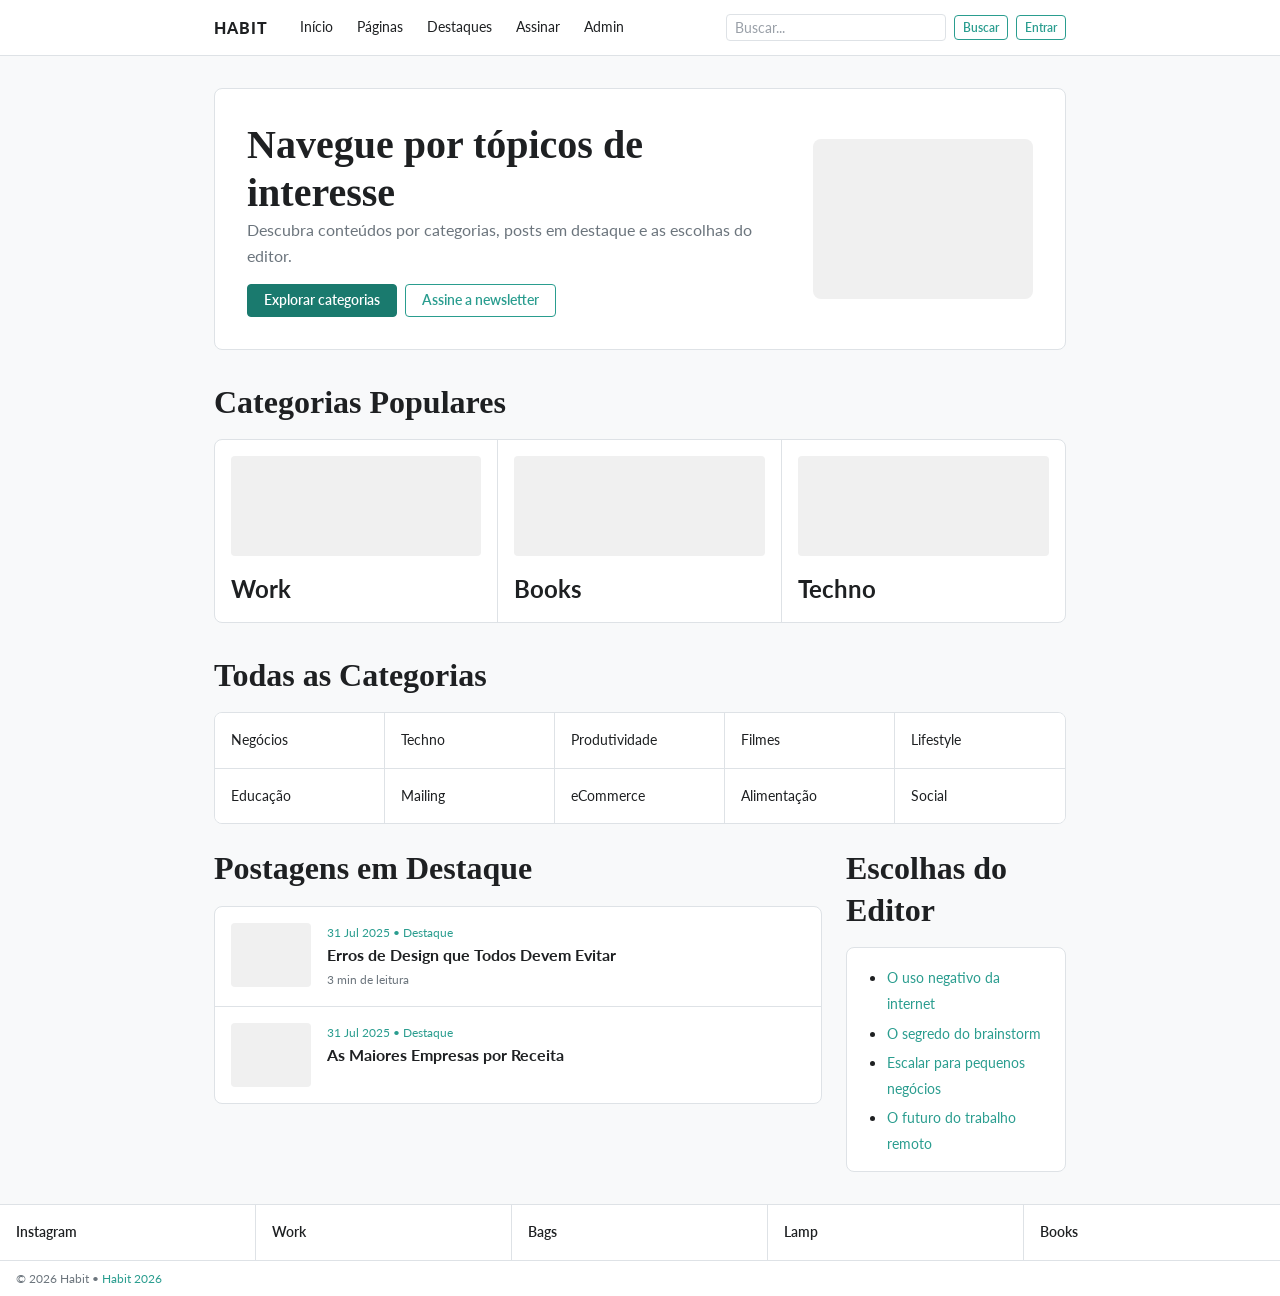
<file: index.html>
<!DOCTYPE html>
<html lang="pt-BR">
<head>
  <meta charset="UTF-8" />
  <meta name="viewport" content="width=device-width, initial-scale=1.0" />
  <title>HABIT – Início</title>
  <link rel="stylesheet" href="css/styles.css" />
  <!-- Google Fonts: Lato (sans) + source legível -->
  <link rel="preconnect" href="https://fonts.googleapis.com" />
  <link rel="preconnect" href="https://fonts.gstatic.com" crossorigin />
  <link href="https://fonts.googleapis.com/css2?family=Lato:wght@400;700;900&display=swap" rel="stylesheet" />
</head>
<body>

  <!-- ===================== HEADER ===================== -->
  <header class="site-header" role="banner">
    <div class="wrapper">
      <a href="index.html" class="site-logo" aria-label="HABIT – Página inicial">HABIT</a>
      <nav class="site-nav" aria-label="Navegação principal">
        <a href="index.html" aria-current="page">Início</a>
        <a href="destaques.html">Páginas</a>
        <a href="destaques.html">Destaques</a>
        <a href="assinar.html">Assinar</a>
        <a href="admin-categorias.html" class="nav-admin">Admin</a>
      </nav>
      <div class="header-search">
        <label for="busca-header" class="sr-only">Buscar</label>
        <input
          type="search"
          id="busca-header"
          name="q"
          placeholder="Buscar..."
          aria-label="Campo de busca"
        />
        <a href="busca.html" class="btn btn-outline btn-sm">Buscar</a>
        <a href="entrar.html" class="btn btn-outline btn-sm">Entrar</a>
      </div>
    </div>
  </header>

  <!-- ===================== CONTEÚDO PRINCIPAL ===================== -->
  <main id="conteudo-principal">
    <div class="wrapper">

      <!-- Hero Section -->
      <section class="content-card" aria-labelledby="hero-titulo">
        <div style="display:grid; grid-template-columns:1fr 220px; gap:var(--space-xl); align-items:center;">
          <div>
            <h1 id="hero-titulo">Navegue por tópicos de interesse</h1>
            <p class="text-muted mb-md">
              Descubra conteúdos por categorias, posts em destaque e as escolhas do editor.
            </p>
            <div class="flex gap-sm">
              <a href="listagem.html" class="btn btn-primary">Explorar categorias</a>
              <a href="assinar.html" class="btn btn-outline">Assine a newsletter</a>
            </div>
          </div>
          <!-- Placeholder da imagem hero -->
          <div
            style="background:var(--color-card-bg);border-radius:var(--radius-md);height:160px;"
            role="img"
            aria-label="Imagem ilustrativa do site HABIT"
          ></div>
        </div>
      </section>

      <!-- Categorias Populares -->
      <section aria-labelledby="categorias-populares">
        <h2 id="categorias-populares" class="mb-md">Categorias Populares</h2>
        <div class="content-card" style="padding:0;overflow:hidden;">
          <div style="display:grid;grid-template-columns:repeat(3,1fr);">

            <article style="padding:var(--space-md);border-right:1px solid var(--color-border);">
              <div
                style="background:var(--color-card-bg);border-radius:var(--radius-sm);height:100px;margin-bottom:var(--space-md);"
                role="img"
                aria-label="Imagem da categoria Work"
              ></div>
              <h3>
                <a href="listagem.html" style="color:var(--color-text);text-decoration:none;">Work</a>
              </h3>
            </article>

            <article style="padding:var(--space-md);border-right:1px solid var(--color-border);">
              <div
                style="background:var(--color-card-bg);border-radius:var(--radius-sm);height:100px;margin-bottom:var(--space-md);"
                role="img"
                aria-label="Imagem da categoria Books"
              ></div>
              <h3>
                <a href="listagem.html" style="color:var(--color-text);text-decoration:none;">Books</a>
              </h3>
            </article>

            <article style="padding:var(--space-md);">
              <div
                style="background:var(--color-card-bg);border-radius:var(--radius-sm);height:100px;margin-bottom:var(--space-md);"
                role="img"
                aria-label="Imagem da categoria Techno"
              ></div>
              <h3>
                <a href="listagem.html" style="color:var(--color-text);text-decoration:none;">Techno</a>
              </h3>
            </article>

          </div>
        </div>
      </section>

      <!-- Todas as Categorias -->
      <section aria-labelledby="todas-categorias" class="mb-lg">
        <h2 id="todas-categorias" class="mb-md">Todas as Categorias</h2>
        <nav aria-label="Lista de todas as categorias">
          <div style="display:grid;grid-template-columns:repeat(5,1fr);border:1px solid var(--color-border);border-radius:var(--radius-md);overflow:hidden;background:var(--color-bg-white);">
            <a href="listagem.html" class="tag" style="border:none;border-right:1px solid var(--color-border);border-bottom:1px solid var(--color-border);padding:var(--space-md);border-radius:0;font-size:var(--text-sm);color:var(--color-text);">Negócios</a>
            <a href="listagem.html" class="tag" style="border:none;border-right:1px solid var(--color-border);border-bottom:1px solid var(--color-border);padding:var(--space-md);border-radius:0;font-size:var(--text-sm);color:var(--color-text);">Techno</a>
            <a href="listagem.html" class="tag" style="border:none;border-right:1px solid var(--color-border);border-bottom:1px solid var(--color-border);padding:var(--space-md);border-radius:0;font-size:var(--text-sm);color:var(--color-text);">Produtividade</a>
            <a href="listagem.html" class="tag" style="border:none;border-right:1px solid var(--color-border);border-bottom:1px solid var(--color-border);padding:var(--space-md);border-radius:0;font-size:var(--text-sm);color:var(--color-text);">Filmes</a>
            <a href="listagem.html" class="tag" style="border:none;border-bottom:1px solid var(--color-border);padding:var(--space-md);border-radius:0;font-size:var(--text-sm);color:var(--color-text);">Lifestyle</a>
            <a href="listagem.html" class="tag" style="border:none;border-right:1px solid var(--color-border);padding:var(--space-md);border-radius:0;font-size:var(--text-sm);color:var(--color-text);">Educação</a>
            <a href="listagem.html" class="tag" style="border:none;border-right:1px solid var(--color-border);padding:var(--space-md);border-radius:0;font-size:var(--text-sm);color:var(--color-text);">Mailing</a>
            <a href="listagem.html" class="tag" style="border:none;border-right:1px solid var(--color-border);padding:var(--space-md);border-radius:0;font-size:var(--text-sm);color:var(--color-text);">eCommerce</a>
            <a href="listagem.html" class="tag" style="border:none;border-right:1px solid var(--color-border);padding:var(--space-md);border-radius:0;font-size:var(--text-sm);color:var(--color-text);">Alimentação</a>
            <a href="listagem.html" class="tag" style="border:none;padding:var(--space-md);border-radius:0;font-size:var(--text-sm);color:var(--color-text);">Social</a>
          </div>
        </nav>
      </section>

      <!-- Postagens em Destaque + Escolhas do Editor -->
      <section aria-labelledby="postagens-destaque">
        <div style="display:grid;grid-template-columns:1fr 220px;gap:var(--space-lg);align-items:start;">

          <!-- Postagens -->
          <div>
            <h2 id="postagens-destaque" class="mb-md">Postagens em Destaque</h2>
            <div style="background:var(--color-bg-white);border:1px solid var(--color-border);border-radius:var(--radius-md);overflow:hidden;">

              <article style="display:flex;gap:var(--space-md);padding:var(--space-md);border-bottom:1px solid var(--color-border);">
                <div
                  style="background:var(--color-card-bg);width:80px;height:64px;border-radius:var(--radius-sm);flex-shrink:0;"
                  role="img"
                  aria-label="Imagem do post: Erros de Design que Todos Devem Evitar"
                ></div>
                <div>
                  <p class="text-xs" style="color:var(--color-secondary);margin-bottom:2px;">31 Jul 2025 • Destaque</p>
                  <h3 style="font-size:var(--text-base);margin-bottom:var(--space-xs);">
                    <a href="#" style="color:var(--color-text);text-decoration:none;">
                      Erros de Design que Todos Devem Evitar
                    </a>
                  </h3>
                  <p class="text-xs text-muted">3 min de leitura</p>
                </div>
              </article>

              <article style="display:flex;gap:var(--space-md);padding:var(--space-md);">
                <div
                  style="background:var(--color-card-bg);width:80px;height:64px;border-radius:var(--radius-sm);flex-shrink:0;"
                  role="img"
                  aria-label="Imagem do post: As Maiores Empresas por Receita"
                ></div>
                <div>
                  <p class="text-xs" style="color:var(--color-secondary);margin-bottom:2px;">31 Jul 2025 • Destaque</p>
                  <h3 style="font-size:var(--text-base);margin-bottom:var(--space-xs);">
                    <a href="#" style="color:var(--color-text);text-decoration:none;">
                      As Maiores Empresas por Receita
                    </a>
                  </h3>
                </div>
              </article>

            </div>
          </div>

          <!-- Escolhas do Editor -->
          <aside aria-labelledby="escolhas-editor">
            <h2 id="escolhas-editor" class="mb-md">Escolhas do Editor</h2>
            <div style="background:var(--color-bg-white);border:1px solid var(--color-border);border-radius:var(--radius-md);padding:var(--space-md);">
              <ul style="list-style:disc;padding-left:var(--space-lg);display:flex;flex-direction:column;gap:var(--space-xs);">
                <li><a href="#" class="text-sm">O uso negativo da internet</a></li>
                <li><a href="#" class="text-sm">O segredo do brainstorm</a></li>
                <li><a href="#" class="text-sm">Escalar para pequenos negócios</a></li>
                <li><a href="#" class="text-sm">O futuro do trabalho remoto</a></li>
              </ul>
            </div>
          </aside>

        </div>
      </section>

    </div><!-- /wrapper -->
  </main>

  <!-- ===================== FOOTER ===================== -->
  <footer class="site-footer" role="contentinfo">
    <nav class="footer-links" aria-label="Links do rodapé">
      <a href="#">Instagram</a>
      <a href="#">Work</a>
      <a href="#">Bags</a>
      <a href="#">Lamp</a>
      <a href="#">Books</a>
    </nav>
    <p class="footer-copy">© 2026 Habit • <a href="#">Habit 2026</a></p>
  </footer>

</body>
</html>
</file>
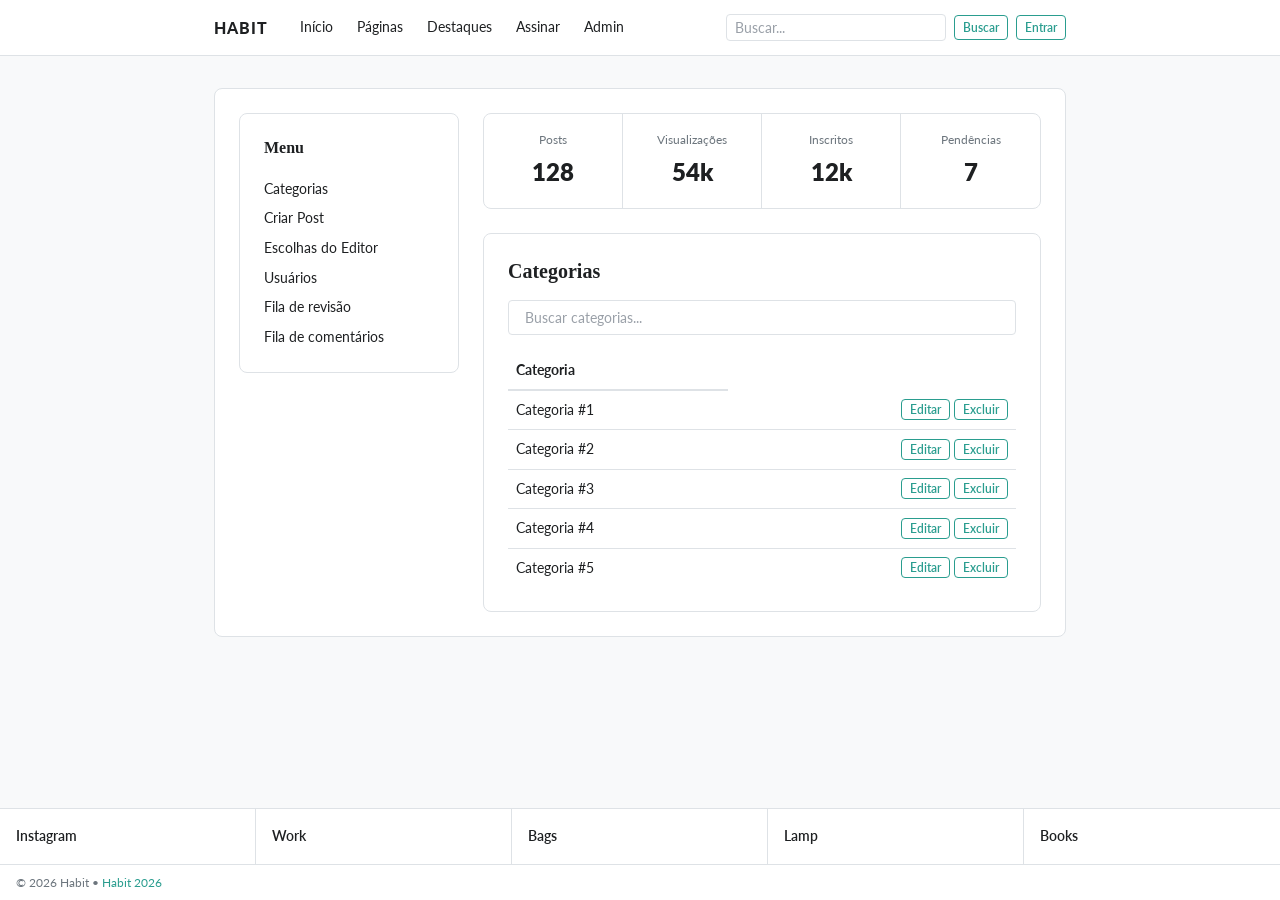
<file: admin-categorias.html>
<!DOCTYPE html>
<html lang="pt-BR">
<head>
  <meta charset="UTF-8" />
  <meta name="viewport" content="width=device-width, initial-scale=1.0" />
  <title>HABIT – Admin: Categorias</title>
  <link rel="stylesheet" href="css/styles.css" />
  <link rel="preconnect" href="https://fonts.googleapis.com" />
  <link rel="preconnect" href="https://fonts.gstatic.com" crossorigin />
  <link href="https://fonts.googleapis.com/css2?family=Lato:wght@400;700;900&display=swap" rel="stylesheet" />
</head>
<body>

  <!-- ===================== HEADER ===================== -->
  <header class="site-header" role="banner">
    <div class="wrapper">
      <a href="index.html" class="site-logo" aria-label="HABIT – Página inicial">HABIT</a>
      <nav class="site-nav" aria-label="Navegação principal">
        <a href="index.html">Início</a>
        <a href="destaques.html">Páginas</a>
        <a href="destaques.html">Destaques</a>
        <a href="assinar.html">Assinar</a>
        <a href="admin-categorias.html" class="nav-admin" aria-current="page">Admin</a>
      </nav>
      <div class="header-search">
        <label for="busca-header" class="sr-only">Buscar</label>
        <input
          type="search"
          id="busca-header"
          name="q"
          placeholder="Buscar..."
          aria-label="Campo de busca"
        />
        <a href="busca.html" class="btn btn-outline btn-sm">Buscar</a>
        <a href="entrar.html" class="btn btn-outline btn-sm">Entrar</a>
      </div>
    </div>
  </header>

  <!-- ===================== CONTEÚDO ADMIN ===================== -->
  <main id="conteudo-principal">
    <div class="wrapper">
      <div class="content-card" style="padding:0;overflow:hidden;">
        <div class="admin-layout" style="padding:var(--space-lg);">

          <!-- Sidebar -->
          <aside class="admin-sidebar" aria-label="Menu do painel administrativo">
            <h2>Menu</h2>
            <ul>
              <li><a href="admin-categorias.html" aria-current="page">Categorias</a></li>
              <li><a href="admin-criar-post.html">Criar Post</a></li>
              <li><a href="admin-escolhas-editor.html">Escolhas do Editor</a></li>
              <li><a href="admin-usuarios.html">Usuários</a></li>
              <li><a href="admin-fila-revisao.html">Fila de revisão</a></li>
              <li><a href="admin-fila-comentarios.html">Fila de comentários</a></li>
            </ul>
          </aside>

          <!-- Conteúdo -->
          <div class="admin-content">

            <!-- Stats bar -->
            <section class="stats-bar" aria-label="Estatísticas do site">
              <div class="stat-item">
                <p class="stat-item__label">Posts</p>
                <p class="stat-item__value">128</p>
              </div>
              <div class="stat-item">
                <p class="stat-item__label">Visualizações</p>
                <p class="stat-item__value">54k</p>
              </div>
              <div class="stat-item">
                <p class="stat-item__label">Inscritos</p>
                <p class="stat-item__value">12k</p>
              </div>
              <div class="stat-item">
                <p class="stat-item__label">Pendências</p>
                <p class="stat-item__value">7</p>
              </div>
            </section>

            <!-- Painel de categorias -->
            <section class="admin-panel" aria-labelledby="painel-categorias">
              <h2 id="painel-categorias">Categorias</h2>

              <div class="admin-search">
                <label for="busca-categoria" class="sr-only">Buscar categorias</label>
                <input
                  type="search"
                  id="busca-categoria"
                  name="busca-categoria"
                  placeholder="Buscar categorias..."
                  aria-label="Buscar categorias"
                />
              </div>

              <table class="admin-table" aria-label="Lista de categorias">
                <thead>
                  <tr>
                    <th scope="col">Categoria</th>
                  </tr>
                </thead>
                <tbody>
                  <tr>
                    <td>Categoria #1</td>
                    <td>
                      <div class="action-group">
                        <button type="button" class="btn btn-outline btn-sm">Editar</button>
                        <button type="button" class="btn btn-outline btn-sm">Excluir</button>
                      </div>
                    </td>
                  </tr>
                  <tr>
                    <td>Categoria #2</td>
                    <td>
                      <div class="action-group">
                        <button type="button" class="btn btn-outline btn-sm">Editar</button>
                        <button type="button" class="btn btn-outline btn-sm">Excluir</button>
                      </div>
                    </td>
                  </tr>
                  <tr>
                    <td>Categoria #3</td>
                    <td>
                      <div class="action-group">
                        <button type="button" class="btn btn-outline btn-sm">Editar</button>
                        <button type="button" class="btn btn-outline btn-sm">Excluir</button>
                      </div>
                    </td>
                  </tr>
                  <tr>
                    <td>Categoria #4</td>
                    <td>
                      <div class="action-group">
                        <button type="button" class="btn btn-outline btn-sm">Editar</button>
                        <button type="button" class="btn btn-outline btn-sm">Excluir</button>
                      </div>
                    </td>
                  </tr>
                  <tr>
                    <td>Categoria #5</td>
                    <td>
                      <div class="action-group">
                        <button type="button" class="btn btn-outline btn-sm">Editar</button>
                        <button type="button" class="btn btn-outline btn-sm">Excluir</button>
                      </div>
                    </td>
                  </tr>
                </tbody>
              </table>

            </section>
          </div><!-- /admin-content -->

        </div><!-- /admin-layout -->
      </div><!-- /content-card -->
    </div><!-- /wrapper -->
  </main>

  <!-- ===================== FOOTER ===================== -->
  <footer class="site-footer" role="contentinfo">
    <nav class="footer-links" aria-label="Links do rodapé">
      <a href="#">Instagram</a>
      <a href="#">Work</a>
      <a href="#">Bags</a>
      <a href="#">Lamp</a>
      <a href="#">Books</a>
    </nav>
    <p class="footer-copy">© 2026 Habit • <a href="#">Habit 2026</a></p>
  </footer>

</body>
</html>
</file>
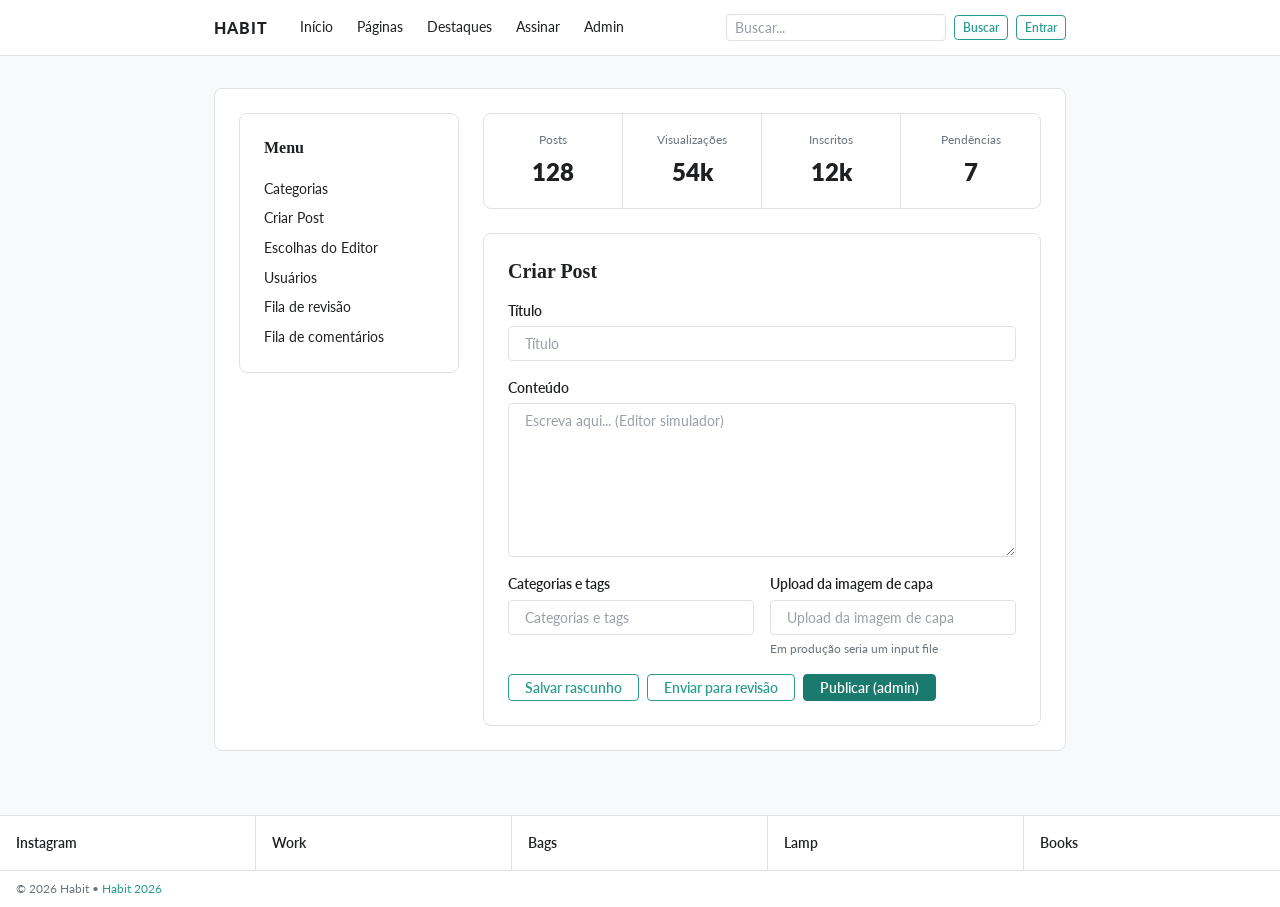
<file: admin-criar-post.html>
<!DOCTYPE html>
<html lang="pt-BR">
<head>
  <meta charset="UTF-8" />
  <meta name="viewport" content="width=device-width, initial-scale=1.0" />
  <title>HABIT – Admin: Criar Post</title>
  <link rel="stylesheet" href="css/styles.css" />
  <link rel="preconnect" href="https://fonts.googleapis.com" />
  <link rel="preconnect" href="https://fonts.gstatic.com" crossorigin />
  <link href="https://fonts.googleapis.com/css2?family=Lato:wght@400;700;900&display=swap" rel="stylesheet" />
</head>
<body>

  <!-- ===================== HEADER ===================== -->
  <header class="site-header" role="banner">
    <div class="wrapper">
      <a href="index.html" class="site-logo" aria-label="HABIT – Página inicial">HABIT</a>
      <nav class="site-nav" aria-label="Navegação principal">
        <a href="index.html">Início</a>
        <a href="destaques.html">Páginas</a>
        <a href="destaques.html">Destaques</a>
        <a href="assinar.html">Assinar</a>
        <a href="admin-categorias.html" class="nav-admin" aria-current="page">Admin</a>
      </nav>
      <div class="header-search">
        <label for="busca-header" class="sr-only">Buscar</label>
        <input
          type="search"
          id="busca-header"
          name="q"
          placeholder="Buscar..."
          aria-label="Campo de busca"
        />
        <a href="busca.html" class="btn btn-outline btn-sm">Buscar</a>
        <a href="entrar.html" class="btn btn-outline btn-sm">Entrar</a>
      </div>
    </div>
  </header>

  <!-- ===================== CONTEÚDO ADMIN ===================== -->
  <main id="conteudo-principal">
    <div class="wrapper">
      <div class="content-card" style="padding:0;overflow:hidden;">
        <div class="admin-layout" style="padding:var(--space-lg);">

          <!-- Sidebar -->
          <aside class="admin-sidebar" aria-label="Menu do painel administrativo">
            <h2>Menu</h2>
            <ul>
              <li><a href="admin-categorias.html">Categorias</a></li>
              <li><a href="admin-criar-post.html" aria-current="page">Criar Post</a></li>
              <li><a href="admin-escolhas-editor.html">Escolhas do Editor</a></li>
              <li><a href="admin-usuarios.html">Usuários</a></li>
              <li><a href="admin-fila-revisao.html">Fila de revisão</a></li>
              <li><a href="admin-fila-comentarios.html">Fila de comentários</a></li>
            </ul>
          </aside>

          <!-- Conteúdo -->
          <div class="admin-content">

            <!-- Stats bar -->
            <section class="stats-bar" aria-label="Estatísticas do site">
              <div class="stat-item">
                <p class="stat-item__label">Posts</p>
                <p class="stat-item__value">128</p>
              </div>
              <div class="stat-item">
                <p class="stat-item__label">Visualizações</p>
                <p class="stat-item__value">54k</p>
              </div>
              <div class="stat-item">
                <p class="stat-item__label">Inscritos</p>
                <p class="stat-item__value">12k</p>
              </div>
              <div class="stat-item">
                <p class="stat-item__label">Pendências</p>
                <p class="stat-item__value">7</p>
              </div>
            </section>

            <!-- Formulário criar post -->
            <section class="admin-panel" aria-labelledby="criar-post-titulo">
              <h2 id="criar-post-titulo">Criar Post</h2>

              <div role="form" aria-label="Formulário de criação de post">

                <div class="field">
                  <label for="post-titulo">Título</label>
                  <input
                    type="text"
                    id="post-titulo"
                    name="titulo"
                    placeholder="Título"
                    required
                    aria-required="true"
                  />
                </div>

                <div class="field">
                  <label for="post-conteudo">Conteúdo</label>
                  <textarea
                    id="post-conteudo"
                    name="conteudo"
                    placeholder="Escreva aqui... (Editor simulador)"
                    rows="8"
                    aria-required="true"
                    required
                  ></textarea>
                </div>

                <!-- Meta fields -->
                <div style="display:grid;grid-template-columns:1fr 1fr;gap:var(--space-md);margin-bottom:var(--space-md);">
                  <div class="field" style="margin-bottom:0;">
                    <label for="post-categorias">Categorias e tags</label>
                    <input
                      type="text"
                      id="post-categorias"
                      name="categorias"
                      placeholder="Categorias e tags"
                    />
                  </div>
                  <div class="field" style="margin-bottom:0;">
                    <label for="post-capa">Upload da imagem de capa</label>
                    <input
                      type="text"
                      id="post-capa"
                      name="capa"
                      placeholder="Upload da imagem de capa"
                      aria-describedby="capa-hint"
                    />
                    <small id="capa-hint" class="text-muted">Em produção seria um input file</small>
                  </div>
                </div>

                <!-- Ações -->
                <div class="flex gap-sm" style="flex-wrap:wrap;">
                  <button type="button" class="btn btn-outline">Salvar rascunho</button>
                  <button type="button" class="btn btn-outline">Enviar para revisão</button>
                  <button type="button" class="btn btn-primary">Publicar (admin)</button>
                </div>

              </div>
            </section>

          </div><!-- /admin-content -->
        </div><!-- /admin-layout -->
      </div><!-- /content-card -->
    </div><!-- /wrapper -->
  </main>

  <!-- ===================== FOOTER ===================== -->
  <footer class="site-footer" role="contentinfo">
    <nav class="footer-links" aria-label="Links do rodapé">
      <a href="#">Instagram</a>
      <a href="#">Work</a>
      <a href="#">Bags</a>
      <a href="#">Lamp</a>
      <a href="#">Books</a>
    </nav>
    <p class="footer-copy">© 2026 Habit • <a href="#">Habit 2026</a></p>
  </footer>

</body>
</html>
</file>
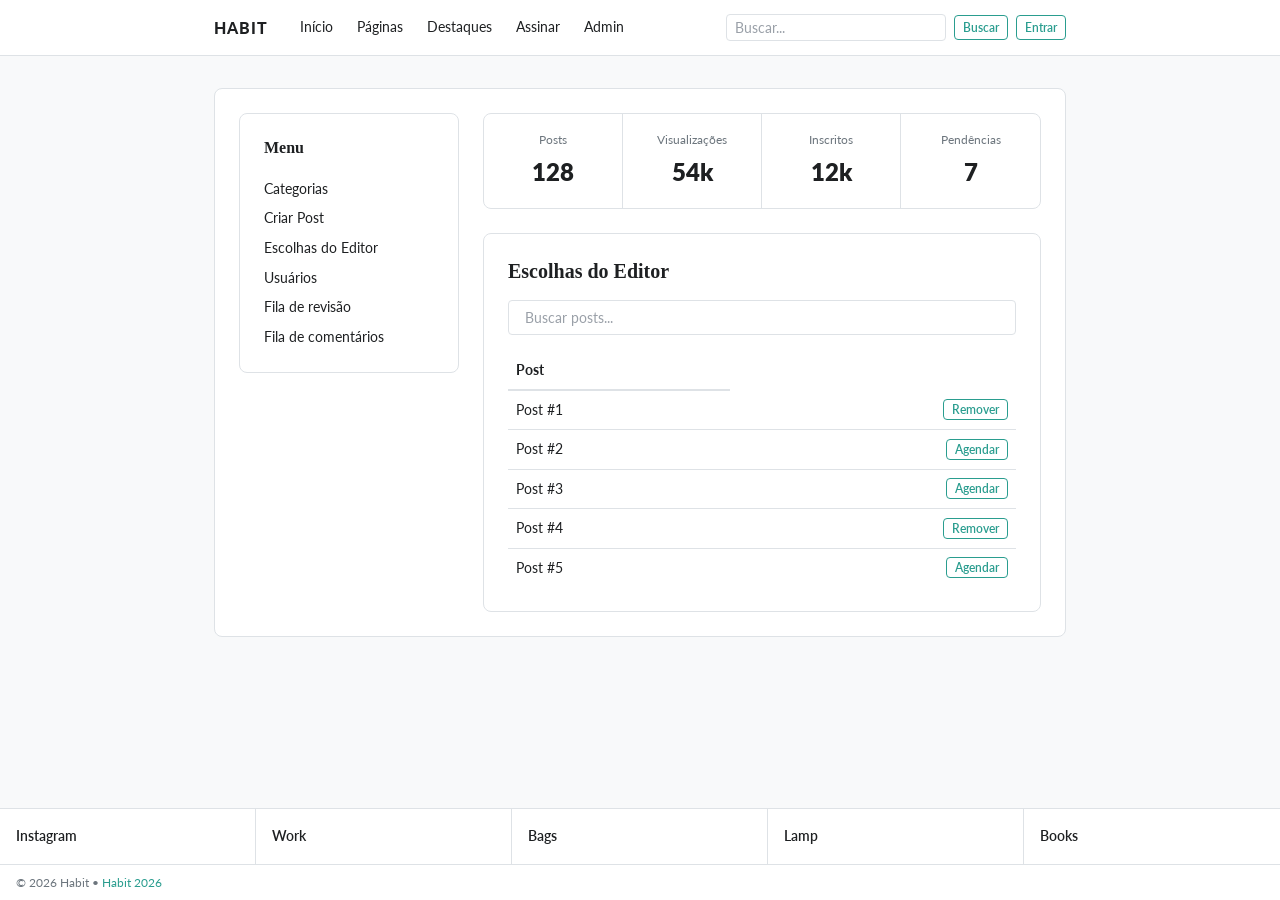
<file: admin-escolhas-editor.html>
<!DOCTYPE html>
<html lang="pt-BR">
<head>
  <meta charset="UTF-8" />
  <meta name="viewport" content="width=device-width, initial-scale=1.0" />
  <title>HABIT – Admin: Escolhas do Editor</title>
  <link rel="stylesheet" href="css/styles.css" />
  <link rel="preconnect" href="https://fonts.googleapis.com" />
  <link rel="preconnect" href="https://fonts.gstatic.com" crossorigin />
  <link href="https://fonts.googleapis.com/css2?family=Lato:wght@400;700;900&display=swap" rel="stylesheet" />
</head>
<body>

  <!-- ===================== HEADER ===================== -->
  <header class="site-header" role="banner">
    <div class="wrapper">
      <a href="index.html" class="site-logo" aria-label="HABIT – Página inicial">HABIT</a>
      <nav class="site-nav" aria-label="Navegação principal">
        <a href="index.html">Início</a>
        <a href="destaques.html">Páginas</a>
        <a href="destaques.html">Destaques</a>
        <a href="assinar.html">Assinar</a>
        <a href="admin-categorias.html" class="nav-admin" aria-current="page">Admin</a>
      </nav>
      <div class="header-search">
        <label for="busca-header" class="sr-only">Buscar</label>
        <input
          type="search"
          id="busca-header"
          name="q"
          placeholder="Buscar..."
          aria-label="Campo de busca"
        />
        <a href="busca.html" class="btn btn-outline btn-sm">Buscar</a>
        <a href="entrar.html" class="btn btn-outline btn-sm">Entrar</a>
      </div>
    </div>
  </header>

  <!-- ===================== CONTEÚDO ADMIN ===================== -->
  <main id="conteudo-principal">
    <div class="wrapper">
      <div class="content-card" style="padding:0;overflow:hidden;">
        <div class="admin-layout" style="padding:var(--space-lg);">

          <!-- Sidebar -->
          <aside class="admin-sidebar" aria-label="Menu do painel administrativo">
            <h2>Menu</h2>
            <ul>
              <li><a href="admin-categorias.html">Categorias</a></li>
              <li><a href="admin-criar-post.html">Criar Post</a></li>
              <li><a href="admin-escolhas-editor.html" aria-current="page">Escolhas do Editor</a></li>
              <li><a href="admin-usuarios.html">Usuários</a></li>
              <li><a href="admin-fila-revisao.html">Fila de revisão</a></li>
              <li><a href="admin-fila-comentarios.html">Fila de comentários</a></li>
            </ul>
          </aside>

          <!-- Conteúdo -->
          <div class="admin-content">

            <!-- Stats bar -->
            <section class="stats-bar" aria-label="Estatísticas do site">
              <div class="stat-item">
                <p class="stat-item__label">Posts</p>
                <p class="stat-item__value">128</p>
              </div>
              <div class="stat-item">
                <p class="stat-item__label">Visualizações</p>
                <p class="stat-item__value">54k</p>
              </div>
              <div class="stat-item">
                <p class="stat-item__label">Inscritos</p>
                <p class="stat-item__value">12k</p>
              </div>
              <div class="stat-item">
                <p class="stat-item__label">Pendências</p>
                <p class="stat-item__value">7</p>
              </div>
            </section>

            <!-- Painel escolhas do editor -->
            <section class="admin-panel" aria-labelledby="painel-editor">
              <h2 id="painel-editor">Escolhas do Editor</h2>

              <div class="admin-search">
                <label for="busca-post-editor" class="sr-only">Buscar posts</label>
                <input
                  type="search"
                  id="busca-post-editor"
                  name="busca"
                  placeholder="Buscar posts..."
                  aria-label="Buscar posts para escolhas do editor"
                />
              </div>

              <table class="admin-table" aria-label="Lista de posts nas escolhas do editor">
                <thead>
                  <tr>
                    <th scope="col">Post</th>
                  </tr>
                </thead>
                <tbody>
                  <tr>
                    <td>Post #1</td>
                    <td>
                      <div class="action-group">
                        <button type="button" class="btn btn-outline btn-sm">Remover</button>
                      </div>
                    </td>
                  </tr>
                  <tr>
                    <td>Post #2</td>
                    <td>
                      <div class="action-group">
                        <button type="button" class="btn btn-outline btn-sm">Agendar</button>
                      </div>
                    </td>
                  </tr>
                  <tr>
                    <td>Post #3</td>
                    <td>
                      <div class="action-group">
                        <button type="button" class="btn btn-outline btn-sm">Agendar</button>
                      </div>
                    </td>
                  </tr>
                  <tr>
                    <td>Post #4</td>
                    <td>
                      <div class="action-group">
                        <button type="button" class="btn btn-outline btn-sm">Remover</button>
                      </div>
                    </td>
                  </tr>
                  <tr>
                    <td>Post #5</td>
                    <td>
                      <div class="action-group">
                        <button type="button" class="btn btn-outline btn-sm">Agendar</button>
                      </div>
                    </td>
                  </tr>
                </tbody>
              </table>

            </section>
          </div><!-- /admin-content -->
        </div><!-- /admin-layout -->
      </div><!-- /content-card -->
    </div><!-- /wrapper -->
  </main>

  <!-- ===================== FOOTER ===================== -->
  <footer class="site-footer" role="contentinfo">
    <nav class="footer-links" aria-label="Links do rodapé">
      <a href="#">Instagram</a>
      <a href="#">Work</a>
      <a href="#">Bags</a>
      <a href="#">Lamp</a>
      <a href="#">Books</a>
    </nav>
    <p class="footer-copy">© 2026 Habit • <a href="#">Habit 2026</a></p>
  </footer>

</body>
</html>
</file>
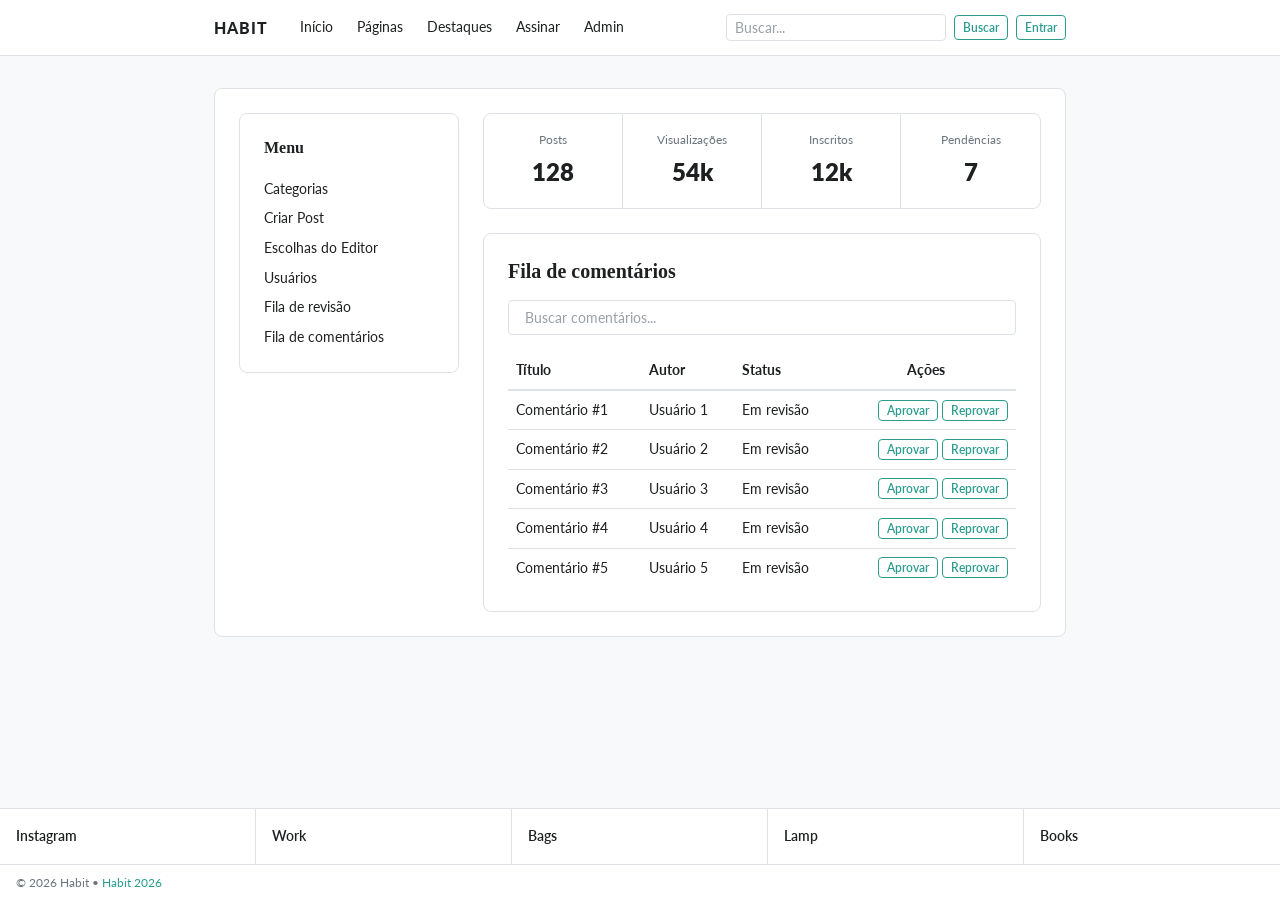
<file: admin-fila-comentarios.html>
<!DOCTYPE html>
<html lang="pt-BR">
<head>
  <meta charset="UTF-8" />
  <meta name="viewport" content="width=device-width, initial-scale=1.0" />
  <title>HABIT – Admin: Fila de Comentários</title>
  <link rel="stylesheet" href="css/styles.css" />
  <link rel="preconnect" href="https://fonts.googleapis.com" />
  <link rel="preconnect" href="https://fonts.gstatic.com" crossorigin />
  <link href="https://fonts.googleapis.com/css2?family=Lato:wght@400;700;900&display=swap" rel="stylesheet" />
</head>
<body>

  <!-- ===================== HEADER ===================== -->
  <header class="site-header" role="banner">
    <div class="wrapper">
      <a href="index.html" class="site-logo" aria-label="HABIT – Página inicial">HABIT</a>
      <nav class="site-nav" aria-label="Navegação principal">
        <a href="index.html">Início</a>
        <a href="destaques.html">Páginas</a>
        <a href="destaques.html">Destaques</a>
        <a href="assinar.html">Assinar</a>
        <a href="admin-categorias.html" class="nav-admin" aria-current="page">Admin</a>
      </nav>
      <div class="header-search">
        <label for="busca-header" class="sr-only">Buscar</label>
        <input
          type="search"
          id="busca-header"
          name="q"
          placeholder="Buscar..."
          aria-label="Campo de busca"
        />
        <a href="busca.html" class="btn btn-outline btn-sm">Buscar</a>
        <a href="entrar.html" class="btn btn-outline btn-sm">Entrar</a>
      </div>
    </div>
  </header>

  <!-- ===================== CONTEÚDO ADMIN ===================== -->
  <main id="conteudo-principal">
    <div class="wrapper">
      <div class="content-card" style="padding:0;overflow:hidden;">
        <div class="admin-layout" style="padding:var(--space-lg);">

          <!-- Sidebar -->
          <aside class="admin-sidebar" aria-label="Menu do painel administrativo">
            <h2>Menu</h2>
            <ul>
              <li><a href="admin-categorias.html">Categorias</a></li>
              <li><a href="admin-criar-post.html">Criar Post</a></li>
              <li><a href="admin-escolhas-editor.html">Escolhas do Editor</a></li>
              <li><a href="admin-usuarios.html">Usuários</a></li>
              <li><a href="admin-fila-revisao.html">Fila de revisão</a></li>
              <li><a href="admin-fila-comentarios.html" aria-current="page">Fila de comentários</a></li>
            </ul>
          </aside>

          <!-- Conteúdo -->
          <div class="admin-content">

            <!-- Stats bar -->
            <section class="stats-bar" aria-label="Estatísticas do site">
              <div class="stat-item">
                <p class="stat-item__label">Posts</p>
                <p class="stat-item__value">128</p>
              </div>
              <div class="stat-item">
                <p class="stat-item__label">Visualizações</p>
                <p class="stat-item__value">54k</p>
              </div>
              <div class="stat-item">
                <p class="stat-item__label">Inscritos</p>
                <p class="stat-item__value">12k</p>
              </div>
              <div class="stat-item">
                <p class="stat-item__label">Pendências</p>
                <p class="stat-item__value">7</p>
              </div>
            </section>

            <!-- Fila de comentários -->
            <section class="admin-panel" aria-labelledby="painel-fila-comentarios">
              <h2 id="painel-fila-comentarios">Fila de comentários</h2>

              <div class="admin-search">
                <label for="busca-comentarios" class="sr-only">Buscar comentários</label>
                <input
                  type="search"
                  id="busca-comentarios"
                  name="busca"
                  placeholder="Buscar comentários..."
                  aria-label="Buscar comentários em revisão"
                />
              </div>

              <table class="admin-table" aria-label="Comentários em fila de revisão">
                <thead>
                  <tr>
                    <th scope="col">Título</th>
                    <th scope="col">Autor</th>
                    <th scope="col">Status</th>
                    <th scope="col" style="text-align:center;">Ações</th>
                  </tr>
                </thead>
                <tbody>
                  <tr>
                    <td>Comentário #1</td>
                    <td>Usuário 1</td>
                    <td>Em revisão</td>
                    <td>
                      <div class="action-group">
                        <button type="button" class="btn btn-outline btn-sm">Aprovar</button>
                        <button type="button" class="btn btn-outline btn-sm">Reprovar</button>
                      </div>
                    </td>
                  </tr>
                  <tr>
                    <td>Comentário #2</td>
                    <td>Usuário 2</td>
                    <td>Em revisão</td>
                    <td>
                      <div class="action-group">
                        <button type="button" class="btn btn-outline btn-sm">Aprovar</button>
                        <button type="button" class="btn btn-outline btn-sm">Reprovar</button>
                      </div>
                    </td>
                  </tr>
                  <tr>
                    <td>Comentário #3</td>
                    <td>Usuário 3</td>
                    <td>Em revisão</td>
                    <td>
                      <div class="action-group">
                        <button type="button" class="btn btn-outline btn-sm">Aprovar</button>
                        <button type="button" class="btn btn-outline btn-sm">Reprovar</button>
                      </div>
                    </td>
                  </tr>
                  <tr>
                    <td>Comentário #4</td>
                    <td>Usuário 4</td>
                    <td>Em revisão</td>
                    <td>
                      <div class="action-group">
                        <button type="button" class="btn btn-outline btn-sm">Aprovar</button>
                        <button type="button" class="btn btn-outline btn-sm">Reprovar</button>
                      </div>
                    </td>
                  </tr>
                  <tr>
                    <td>Comentário #5</td>
                    <td>Usuário 5</td>
                    <td>Em revisão</td>
                    <td>
                      <div class="action-group">
                        <button type="button" class="btn btn-outline btn-sm">Aprovar</button>
                        <button type="button" class="btn btn-outline btn-sm">Reprovar</button>
                      </div>
                    </td>
                  </tr>
                </tbody>
              </table>

            </section>
          </div><!-- /admin-content -->
        </div><!-- /admin-layout -->
      </div><!-- /content-card -->
    </div><!-- /wrapper -->
  </main>

  <!-- ===================== FOOTER ===================== -->
  <footer class="site-footer" role="contentinfo">
    <nav class="footer-links" aria-label="Links do rodapé">
      <a href="#">Instagram</a>
      <a href="#">Work</a>
      <a href="#">Bags</a>
      <a href="#">Lamp</a>
      <a href="#">Books</a>
    </nav>
    <p class="footer-copy">© 2026 Habit • <a href="#">Habit 2026</a></p>
  </footer>

</body>
</html>
</file>
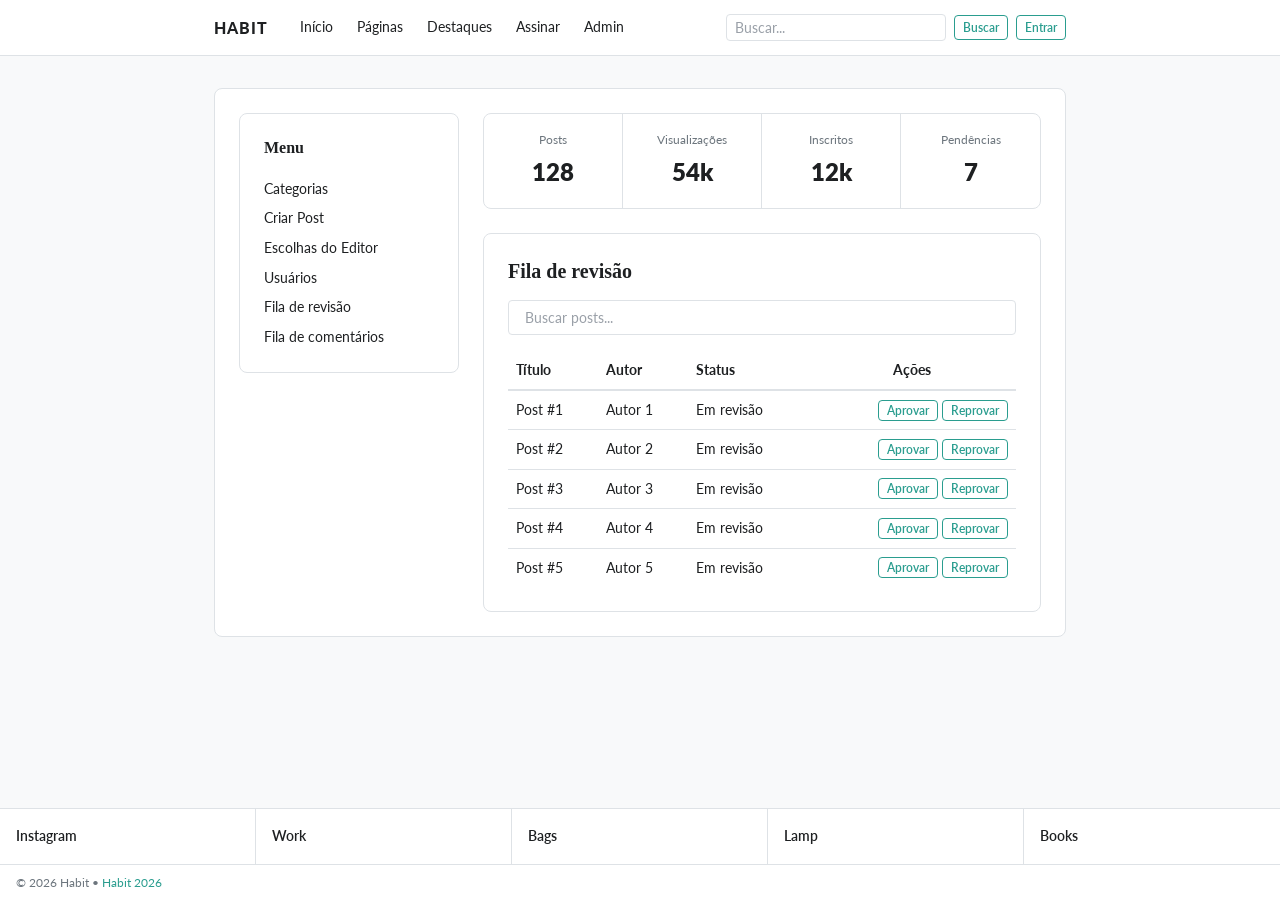
<file: admin-fila-revisao.html>
<!DOCTYPE html>
<html lang="pt-BR">
<head>
  <meta charset="UTF-8" />
  <meta name="viewport" content="width=device-width, initial-scale=1.0" />
  <title>HABIT – Admin: Fila de Revisão</title>
  <link rel="stylesheet" href="css/styles.css" />
  <link rel="preconnect" href="https://fonts.googleapis.com" />
  <link rel="preconnect" href="https://fonts.gstatic.com" crossorigin />
  <link href="https://fonts.googleapis.com/css2?family=Lato:wght@400;700;900&display=swap" rel="stylesheet" />
</head>
<body>

  <!-- ===================== HEADER ===================== -->
  <header class="site-header" role="banner">
    <div class="wrapper">
      <a href="index.html" class="site-logo" aria-label="HABIT – Página inicial">HABIT</a>
      <nav class="site-nav" aria-label="Navegação principal">
        <a href="index.html">Início</a>
        <a href="destaques.html">Páginas</a>
        <a href="destaques.html">Destaques</a>
        <a href="assinar.html">Assinar</a>
        <a href="admin-categorias.html" class="nav-admin" aria-current="page">Admin</a>
      </nav>
      <div class="header-search">
        <label for="busca-header" class="sr-only">Buscar</label>
        <input
          type="search"
          id="busca-header"
          name="q"
          placeholder="Buscar..."
          aria-label="Campo de busca"
        />
        <a href="busca.html" class="btn btn-outline btn-sm">Buscar</a>
        <a href="entrar.html" class="btn btn-outline btn-sm">Entrar</a>
      </div>
    </div>
  </header>

  <!-- ===================== CONTEÚDO ADMIN ===================== -->
  <main id="conteudo-principal">
    <div class="wrapper">
      <div class="content-card" style="padding:0;overflow:hidden;">
        <div class="admin-layout" style="padding:var(--space-lg);">

          <!-- Sidebar -->
          <aside class="admin-sidebar" aria-label="Menu do painel administrativo">
            <h2>Menu</h2>
            <ul>
              <li><a href="admin-categorias.html">Categorias</a></li>
              <li><a href="admin-criar-post.html">Criar Post</a></li>
              <li><a href="admin-escolhas-editor.html">Escolhas do Editor</a></li>
              <li><a href="admin-usuarios.html">Usuários</a></li>
              <li><a href="admin-fila-revisao.html" aria-current="page">Fila de revisão</a></li>
              <li><a href="admin-fila-comentarios.html">Fila de comentários</a></li>
            </ul>
          </aside>

          <!-- Conteúdo -->
          <div class="admin-content">

            <!-- Stats bar -->
            <section class="stats-bar" aria-label="Estatísticas do site">
              <div class="stat-item">
                <p class="stat-item__label">Posts</p>
                <p class="stat-item__value">128</p>
              </div>
              <div class="stat-item">
                <p class="stat-item__label">Visualizações</p>
                <p class="stat-item__value">54k</p>
              </div>
              <div class="stat-item">
                <p class="stat-item__label">Inscritos</p>
                <p class="stat-item__value">12k</p>
              </div>
              <div class="stat-item">
                <p class="stat-item__label">Pendências</p>
                <p class="stat-item__value">7</p>
              </div>
            </section>

            <!-- Fila de revisão -->
            <section class="admin-panel" aria-labelledby="painel-fila-revisao">
              <h2 id="painel-fila-revisao">Fila de revisão</h2>

              <div class="admin-search">
                <label for="busca-fila-revisao" class="sr-only">Buscar posts em revisão</label>
                <input
                  type="search"
                  id="busca-fila-revisao"
                  name="busca"
                  placeholder="Buscar posts..."
                  aria-label="Buscar posts na fila de revisão"
                />
              </div>

              <table class="admin-table" aria-label="Posts em fila de revisão">
                <thead>
                  <tr>
                    <th scope="col">Título</th>
                    <th scope="col">Autor</th>
                    <th scope="col">Status</th>
                    <th scope="col" style="text-align:center;">Ações</th>
                  </tr>
                </thead>
                <tbody>
                  <tr>
                    <td>Post #1</td>
                    <td>Autor 1</td>
                    <td>Em revisão</td>
                    <td>
                      <div class="action-group">
                        <button type="button" class="btn btn-outline btn-sm">Aprovar</button>
                        <button type="button" class="btn btn-outline btn-sm">Reprovar</button>
                      </div>
                    </td>
                  </tr>
                  <tr>
                    <td>Post #2</td>
                    <td>Autor 2</td>
                    <td>Em revisão</td>
                    <td>
                      <div class="action-group">
                        <button type="button" class="btn btn-outline btn-sm">Aprovar</button>
                        <button type="button" class="btn btn-outline btn-sm">Reprovar</button>
                      </div>
                    </td>
                  </tr>
                  <tr>
                    <td>Post #3</td>
                    <td>Autor 3</td>
                    <td>Em revisão</td>
                    <td>
                      <div class="action-group">
                        <button type="button" class="btn btn-outline btn-sm">Aprovar</button>
                        <button type="button" class="btn btn-outline btn-sm">Reprovar</button>
                      </div>
                    </td>
                  </tr>
                  <tr>
                    <td>Post #4</td>
                    <td>Autor 4</td>
                    <td>Em revisão</td>
                    <td>
                      <div class="action-group">
                        <button type="button" class="btn btn-outline btn-sm">Aprovar</button>
                        <button type="button" class="btn btn-outline btn-sm">Reprovar</button>
                      </div>
                    </td>
                  </tr>
                  <tr>
                    <td>Post #5</td>
                    <td>Autor 5</td>
                    <td>Em revisão</td>
                    <td>
                      <div class="action-group">
                        <button type="button" class="btn btn-outline btn-sm">Aprovar</button>
                        <button type="button" class="btn btn-outline btn-sm">Reprovar</button>
                      </div>
                    </td>
                  </tr>
                </tbody>
              </table>

            </section>
          </div><!-- /admin-content -->
        </div><!-- /admin-layout -->
      </div><!-- /content-card -->
    </div><!-- /wrapper -->
  </main>

  <!-- ===================== FOOTER ===================== -->
  <footer class="site-footer" role="contentinfo">
    <nav class="footer-links" aria-label="Links do rodapé">
      <a href="#">Instagram</a>
      <a href="#">Work</a>
      <a href="#">Bags</a>
      <a href="#">Lamp</a>
      <a href="#">Books</a>
    </nav>
    <p class="footer-copy">© 2026 Habit • <a href="#">Habit 2026</a></p>
  </footer>

</body>
</html>
</file>
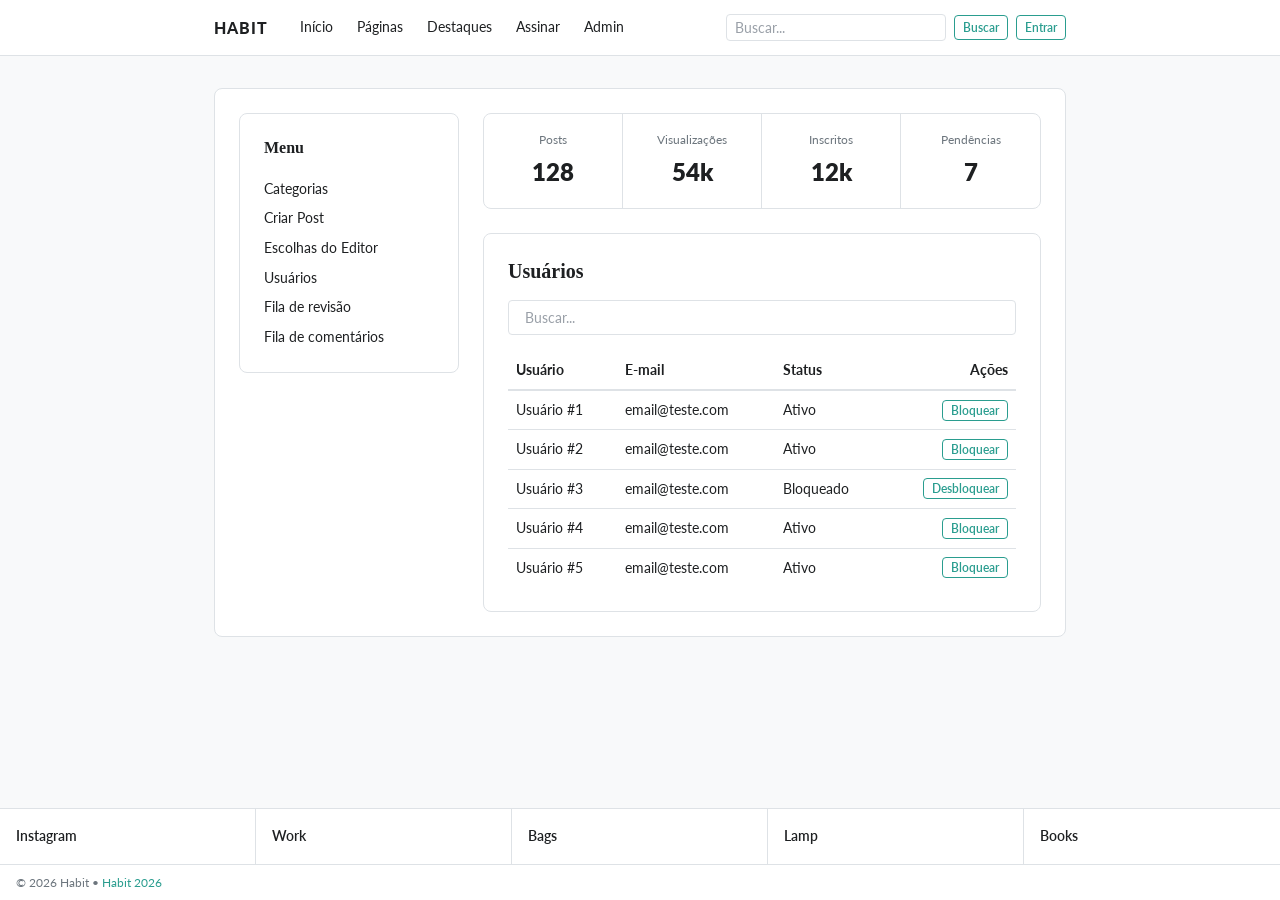
<file: admin-usuarios.html>
<!DOCTYPE html>
<html lang="pt-BR">
<head>
  <meta charset="UTF-8" />
  <meta name="viewport" content="width=device-width, initial-scale=1.0" />
  <title>HABIT – Admin: Usuários</title>
  <link rel="stylesheet" href="css/styles.css" />
  <link rel="preconnect" href="https://fonts.googleapis.com" />
  <link rel="preconnect" href="https://fonts.gstatic.com" crossorigin />
  <link href="https://fonts.googleapis.com/css2?family=Lato:wght@400;700;900&display=swap" rel="stylesheet" />
</head>
<body>

  <!-- ===================== HEADER ===================== -->
  <header class="site-header" role="banner">
    <div class="wrapper">
      <a href="index.html" class="site-logo" aria-label="HABIT – Página inicial">HABIT</a>
      <nav class="site-nav" aria-label="Navegação principal">
        <a href="index.html">Início</a>
        <a href="destaques.html">Páginas</a>
        <a href="destaques.html">Destaques</a>
        <a href="assinar.html">Assinar</a>
        <a href="admin-categorias.html" class="nav-admin" aria-current="page">Admin</a>
      </nav>
      <div class="header-search">
        <label for="busca-header" class="sr-only">Buscar</label>
        <input
          type="search"
          id="busca-header"
          name="q"
          placeholder="Buscar..."
          aria-label="Campo de busca"
        />
        <a href="busca.html" class="btn btn-outline btn-sm">Buscar</a>
        <a href="entrar.html" class="btn btn-outline btn-sm">Entrar</a>
      </div>
    </div>
  </header>

  <!-- ===================== CONTEÚDO ADMIN ===================== -->
  <main id="conteudo-principal">
    <div class="wrapper">
      <div class="content-card" style="padding:0;overflow:hidden;">
        <div class="admin-layout" style="padding:var(--space-lg);">

          <!-- Sidebar -->
          <aside class="admin-sidebar" aria-label="Menu do painel administrativo">
            <h2>Menu</h2>
            <ul>
              <li><a href="admin-categorias.html">Categorias</a></li>
              <li><a href="admin-criar-post.html">Criar Post</a></li>
              <li><a href="admin-escolhas-editor.html">Escolhas do Editor</a></li>
              <li><a href="admin-usuarios.html" aria-current="page">Usuários</a></li>
              <li><a href="admin-fila-revisao.html">Fila de revisão</a></li>
              <li><a href="admin-fila-comentarios.html">Fila de comentários</a></li>
            </ul>
          </aside>

          <!-- Conteúdo -->
          <div class="admin-content">

            <!-- Stats bar -->
            <section class="stats-bar" aria-label="Estatísticas do site">
              <div class="stat-item">
                <p class="stat-item__label">Posts</p>
                <p class="stat-item__value">128</p>
              </div>
              <div class="stat-item">
                <p class="stat-item__label">Visualizações</p>
                <p class="stat-item__value">54k</p>
              </div>
              <div class="stat-item">
                <p class="stat-item__label">Inscritos</p>
                <p class="stat-item__value">12k</p>
              </div>
              <div class="stat-item">
                <p class="stat-item__label">Pendências</p>
                <p class="stat-item__value">7</p>
              </div>
            </section>

            <!-- Painel usuários -->
            <section class="admin-panel" aria-labelledby="painel-usuarios">
              <h2 id="painel-usuarios">Usuários</h2>

              <div class="admin-search">
                <label for="busca-usuario" class="sr-only">Buscar usuários</label>
                <input
                  type="search"
                  id="busca-usuario"
                  name="busca"
                  placeholder="Buscar..."
                  aria-label="Buscar usuários"
                />
              </div>

              <table class="admin-table" aria-label="Lista de usuários">
                <thead>
                  <tr>
                    <th scope="col">Usuário</th>
                    <th scope="col">E-mail</th>
                    <th scope="col">Status</th>
                    <th scope="col" style="text-align:right;">Ações</th>
                  </tr>
                </thead>
                <tbody>
                  <tr>
                    <td>Usuário #1</td>
                    <td>email@teste.com</td>
                    <td>Ativo</td>
                    <td>
                      <div class="action-group">
                        <button type="button" class="btn btn-outline btn-sm">Bloquear</button>
                      </div>
                    </td>
                  </tr>
                  <tr>
                    <td>Usuário #2</td>
                    <td>email@teste.com</td>
                    <td>Ativo</td>
                    <td>
                      <div class="action-group">
                        <button type="button" class="btn btn-outline btn-sm">Bloquear</button>
                      </div>
                    </td>
                  </tr>
                  <tr>
                    <td>Usuário #3</td>
                    <td>email@teste.com</td>
                    <td><span style="color:var(--color-accent);">Bloqueado</span></td>
                    <td>
                      <div class="action-group">
                        <button type="button" class="btn btn-outline btn-sm">Desbloquear</button>
                      </div>
                    </td>
                  </tr>
                  <tr>
                    <td>Usuário #4</td>
                    <td>email@teste.com</td>
                    <td>Ativo</td>
                    <td>
                      <div class="action-group">
                        <button type="button" class="btn btn-outline btn-sm">Bloquear</button>
                      </div>
                    </td>
                  </tr>
                  <tr>
                    <td>Usuário #5</td>
                    <td>email@teste.com</td>
                    <td>Ativo</td>
                    <td>
                      <div class="action-group">
                        <button type="button" class="btn btn-outline btn-sm">Bloquear</button>
                      </div>
                    </td>
                  </tr>
                </tbody>
              </table>

            </section>
          </div><!-- /admin-content -->
        </div><!-- /admin-layout -->
      </div><!-- /content-card -->
    </div><!-- /wrapper -->
  </main>

  <!-- ===================== FOOTER ===================== -->
  <footer class="site-footer" role="contentinfo">
    <nav class="footer-links" aria-label="Links do rodapé">
      <a href="#">Instagram</a>
      <a href="#">Work</a>
      <a href="#">Bags</a>
      <a href="#">Lamp</a>
      <a href="#">Books</a>
    </nav>
    <p class="footer-copy">© 2026 Habit • <a href="#">Habit 2026</a></p>
  </footer>

</body>
</html>
</file>
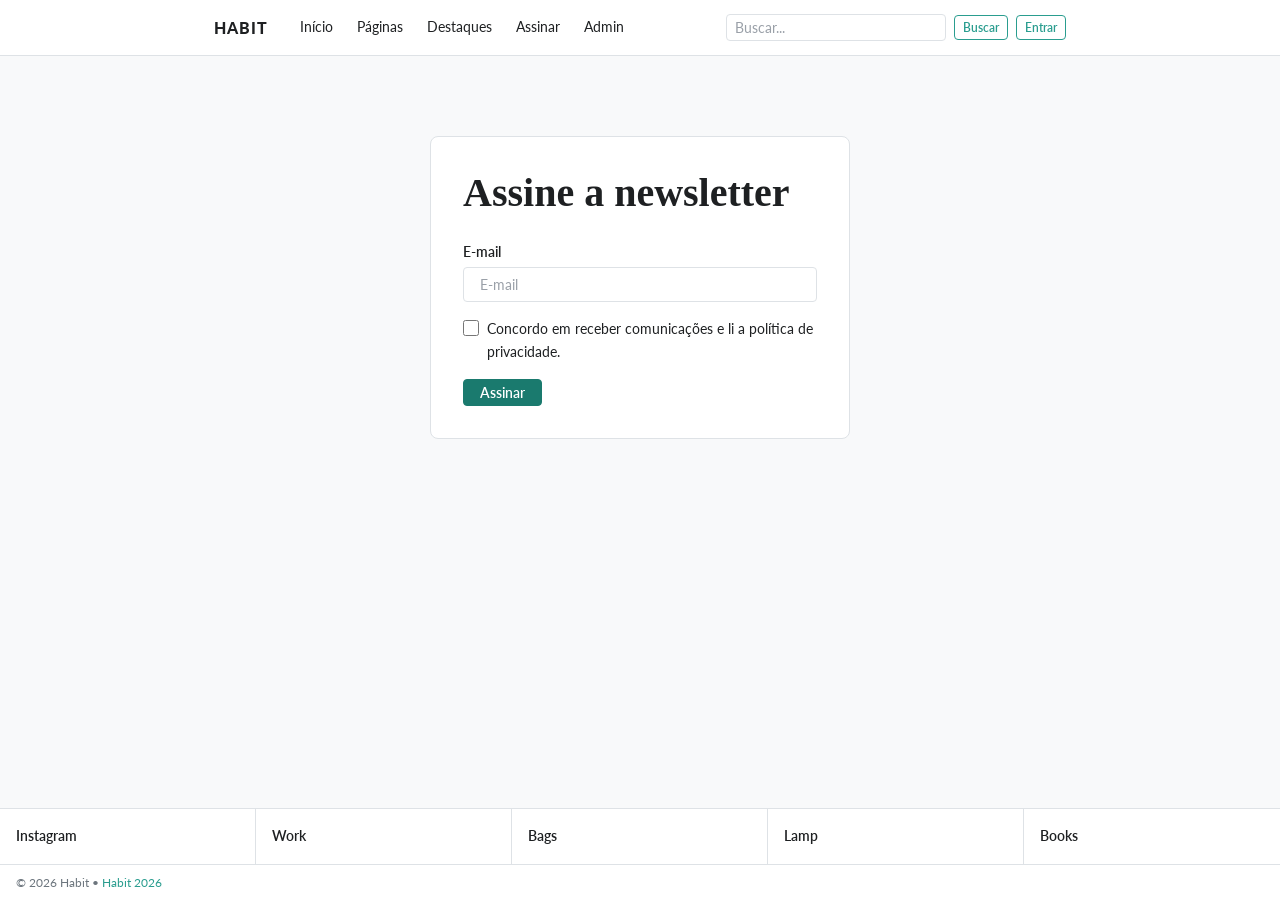
<file: assinar.html>
<!DOCTYPE html>
<html lang="pt-BR">
<head>
  <meta charset="UTF-8" />
  <meta name="viewport" content="width=device-width, initial-scale=1.0" />
  <title>HABIT – Assinar Newsletter</title>
  <link rel="stylesheet" href="css/styles.css" />
  <link rel="preconnect" href="https://fonts.googleapis.com" />
  <link rel="preconnect" href="https://fonts.gstatic.com" crossorigin />
  <link href="https://fonts.googleapis.com/css2?family=Lato:wght@400;700;900&display=swap" rel="stylesheet" />
</head>
<body>

  <!-- ===================== HEADER ===================== -->
  <header class="site-header" role="banner">
    <div class="wrapper">
      <a href="index.html" class="site-logo" aria-label="HABIT – Página inicial">HABIT</a>
      <nav class="site-nav" aria-label="Navegação principal">
        <a href="index.html">Início</a>
        <a href="destaques.html">Páginas</a>
        <a href="destaques.html">Destaques</a>
        <a href="assinar.html" aria-current="page">Assinar</a>
        <a href="admin-categorias.html" class="nav-admin">Admin</a>
      </nav>
      <div class="header-search">
        <label for="busca-header" class="sr-only">Buscar</label>
        <input
          type="search"
          id="busca-header"
          name="q"
          placeholder="Buscar..."
          aria-label="Campo de busca"
        />
        <a href="busca.html" class="btn btn-outline btn-sm">Buscar</a>
        <a href="entrar.html" class="btn btn-outline btn-sm">Entrar</a>
      </div>
    </div>
  </header>

  <!-- ===================== CONTEÚDO PRINCIPAL ===================== -->
  <main id="conteudo-principal">
    <div class="wrapper">

      <!-- Centralização vertical/horizontal do formulário -->
      <div style="display:flex;justify-content:center;padding:var(--space-2xl) 0;">
        <div style="background:var(--color-bg-white);border:1px solid var(--color-border);border-radius:var(--radius-md);padding:var(--space-xl);width:100%;max-width:420px;">

          <h1 class="mb-lg"> Assine a newsletter </h1>

          <!-- Formulário de assinatura -->
          <div role="form" aria-label="Formulário de assinatura da newsletter">

            <div class="field">
              <label for="email-newsletter">E-mail</label>
              <input
                type="email"
                id="email-newsletter"
                name="email"
                placeholder="E-mail"
                autocomplete="email"
                required
                aria-required="true"
              />
            </div>

            <div class="checkbox-group mb-md">
              <input
                type="checkbox"
                id="aceite-privacidade"
                name="aceite"
                required
                aria-required="true"
              />
              <label for="aceite-privacidade">
                <a href="#"></a>Concordo em receber comunicações e li a política de privacidade</a>.
              </label>
            </div>

            <button type="button" class="btn btn-primary">Assinar</button>

          </div>

        </div>
      </div>

    </div><!-- /wrapper -->
  </main>

  <!-- ===================== FOOTER ===================== -->
  <footer class="site-footer" role="contentinfo">
    <nav class="footer-links" aria-label="Links do rodapé">
      <a href="#">Instagram</a>
      <a href="#">Work</a>
      <a href="#">Bags</a>
      <a href="#">Lamp</a>
      <a href="#">Books</a>
    </nav>
    <p class="footer-copy">© 2026 Habit • <a href="#">Habit 2026</a></p>
  </footer>

</body>
</html>
</file>
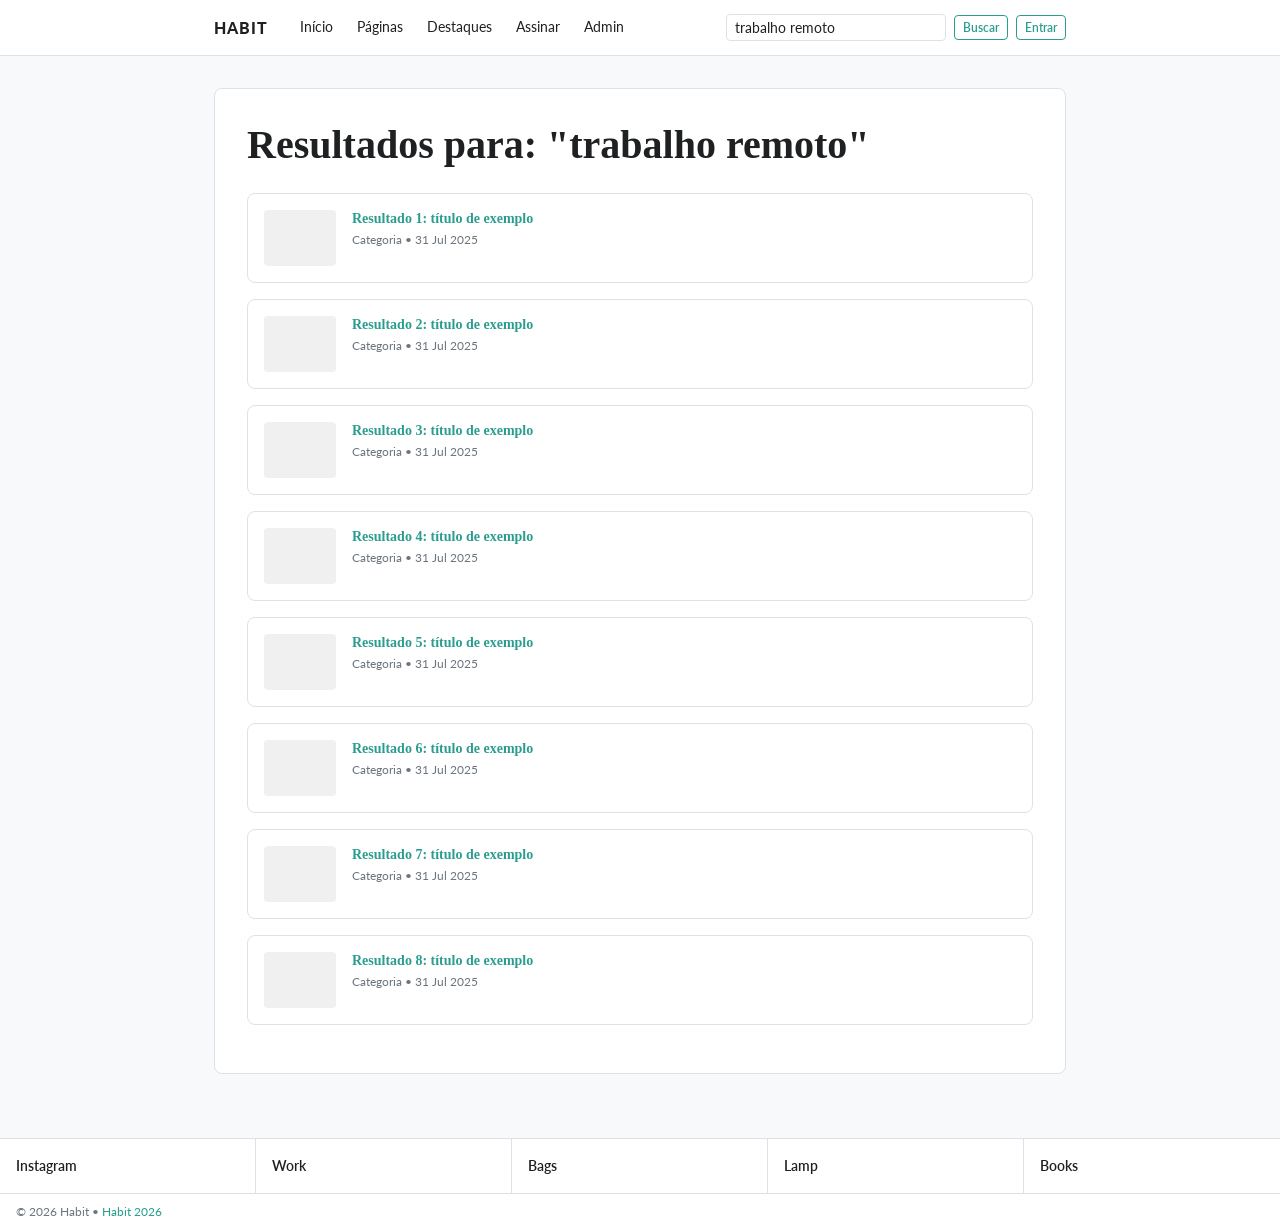
<file: busca.html>
<!DOCTYPE html>
<html lang="pt-BR">
<head>
  <meta charset="UTF-8" />
  <meta name="viewport" content="width=device-width, initial-scale=1.0" />
  <title>HABIT – Busca: "trabalho remoto"</title>
  <link rel="stylesheet" href="css/styles.css" />
  <link rel="preconnect" href="https://fonts.googleapis.com" />
  <link rel="preconnect" href="https://fonts.gstatic.com" crossorigin />
  <link href="https://fonts.googleapis.com/css2?family=Lato:wght@400;700;900&display=swap" rel="stylesheet" />
</head>
<body>

  <!-- ===================== HEADER ===================== -->
  <header class="site-header" role="banner">
    <div class="wrapper">
      <a href="index.html" class="site-logo" aria-label="HABIT – Página inicial">HABIT</a>
      <nav class="site-nav" aria-label="Navegação principal">
        <a href="index.html">Início</a>
        <a href="destaques.html">Páginas</a>
        <a href="destaques.html">Destaques</a>
        <a href="assinar.html">Assinar</a>
        <a href="admin-categorias.html" class="nav-admin">Admin</a>
      </nav>
      <div class="header-search">
        <label for="busca-header" class="sr-only">Buscar</label>
        <input
          type="search"
          id="busca-header"
          name="q"
          placeholder="Buscar..."
          value="trabalho remoto"
          aria-label="Campo de busca"
        />
        <a href="busca.html" class="btn btn-outline btn-sm">Buscar</a>
        <a href="entrar.html" class="btn btn-outline btn-sm">Entrar</a>
      </div>
    </div>
  </header>

  <!-- ===================== CONTEÚDO PRINCIPAL ===================== -->
  <main id="conteudo-principal">
    <div class="wrapper">
      <div class="content-card">

        <h1 class="mb-lg">Resultados para: "trabalho remoto"</h1>

        <!-- Lista de resultados -->
        <section aria-label="Resultados de busca para trabalho remoto">

          <article class="search-result">
            <div class="search-result__thumb" role="img" aria-label="Imagem do resultado 1"></div>
            <div>
              <h2 class="search-result__title">
                <a href="#">Resultado 1: título de exemplo</a>
              </h2>
              <p class="search-result__meta">Categoria • 31 Jul 2025</p>
            </div>
          </article>

          <article class="search-result">
            <div class="search-result__thumb" role="img" aria-label="Imagem do resultado 2"></div>
            <div>
              <h2 class="search-result__title">
                <a href="#">Resultado 2: título de exemplo</a>
              </h2>
              <p class="search-result__meta">Categoria • 31 Jul 2025</p>
            </div>
          </article>

          <article class="search-result">
            <div class="search-result__thumb" role="img" aria-label="Imagem do resultado 3"></div>
            <div>
              <h2 class="search-result__title">
                <a href="#">Resultado 3: título de exemplo</a>
              </h2>
              <p class="search-result__meta">Categoria • 31 Jul 2025</p>
            </div>
          </article>

          <article class="search-result">
            <div class="search-result__thumb" role="img" aria-label="Imagem do resultado 4"></div>
            <div>
              <h2 class="search-result__title">
                <a href="#">Resultado 4: título de exemplo</a>
              </h2>
              <p class="search-result__meta">Categoria • 31 Jul 2025</p>
            </div>
          </article>

          <article class="search-result">
            <div class="search-result__thumb" role="img" aria-label="Imagem do resultado 5"></div>
            <div>
              <h2 class="search-result__title">
                <a href="#">Resultado 5: título de exemplo</a>
              </h2>
              <p class="search-result__meta">Categoria • 31 Jul 2025</p>
            </div>
          </article>

          <article class="search-result">
            <div class="search-result__thumb" role="img" aria-label="Imagem do resultado 6"></div>
            <div>
              <h2 class="search-result__title">
                <a href="#">Resultado 6: título de exemplo</a>
              </h2>
              <p class="search-result__meta">Categoria • 31 Jul 2025</p>
            </div>
          </article>

          <article class="search-result">
            <div class="search-result__thumb" role="img" aria-label="Imagem do resultado 7"></div>
            <div>
              <h2 class="search-result__title">
                <a href="#">Resultado 7: título de exemplo</a>
              </h2>
              <p class="search-result__meta">Categoria • 31 Jul 2025</p>
            </div>
          </article>

          <article class="search-result">
            <div class="search-result__thumb" role="img" aria-label="Imagem do resultado 8"></div>
            <div>
              <h2 class="search-result__title">
                <a href="#">Resultado 8: título de exemplo</a>
              </h2>
              <p class="search-result__meta">Categoria • 31 Jul 2025</p>
            </div>
          </article>

        </section>

      </div><!-- /content-card -->
    </div><!-- /wrapper -->
  </main>

  <!-- ===================== FOOTER ===================== -->
  <footer class="site-footer" role="contentinfo">
    <nav class="footer-links" aria-label="Links do rodapé">
      <a href="#">Instagram</a>
      <a href="#">Work</a>
      <a href="#">Bags</a>
      <a href="#">Lamp</a>
      <a href="#">Books</a>
    </nav>
    <p class="footer-copy">© 2026 Habit • <a href="#">Habit 2026</a></p>
  </footer>

</body>
</html>
</file>
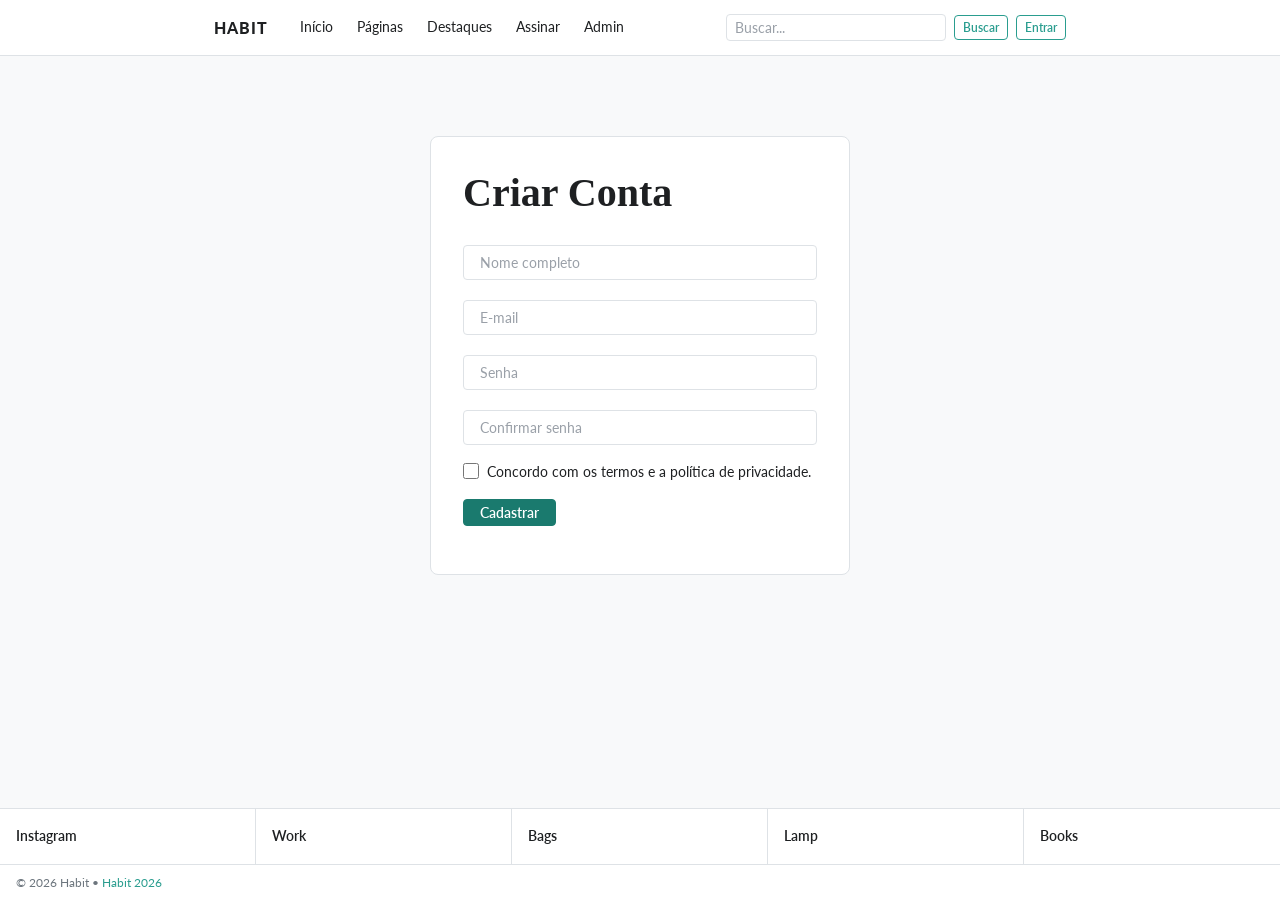
<file: cadastro.html>
<!DOCTYPE html>
<html lang="pt-BR">
<head>
  <meta charset="UTF-8" />
  <meta name="viewport" content="width=device-width, initial-scale=1.0" />
  <title>HABIT – Cadastrar</title>
  <link rel="stylesheet" href="css/styles.css" />
  <link rel="preconnect" href="https://fonts.googleapis.com" />
  <link rel="preconnect" href="https://fonts.gstatic.com" crossorigin />
  <link href="https://fonts.googleapis.com/css2?family=Lato:wght@400;700;900&display=swap" rel="stylesheet" />
</head>
<body>

  <!-- ===================== HEADER ===================== -->
  <header class="site-header" role="banner">
    <div class="wrapper">
      <a href="index.html" class="site-logo" aria-label="HABIT – Página inicial">HABIT</a>
      <nav class="site-nav" aria-label="Navegação principal">
        <a href="index.html">Início</a>
        <a href="destaques.html">Páginas</a>
        <a href="destaques.html">Destaques</a>
        <a href="assinar.html">Assinar</a>
        <a href="admin-categorias.html" class="nav-admin">Admin</a>
      </nav>
      <div class="header-search">
        <label for="busca-header" class="sr-only">Buscar</label>
        <input
          type="search"
          id="busca-header"
          name="q"
          placeholder="Buscar..."
          aria-label="Campo de busca"
        />
        <a href="busca.html" class="btn btn-outline btn-sm">Buscar</a>
        <a href="entrar.html" class="btn btn-outline btn-sm" aria-current="page">Entrar</a>
      </div>
    </div>
  </header>

  <!-- ===================== LOGIN ===================== -->
  <main id="conteudo-principal">
    <div class="wrapper">
      <div style="display:flex;justify-content:center;padding:var(--space-2xl) 0 var(--space-xl);">
        <div style="background:var(--color-bg-white);border:1px solid var(--color-border);border-radius:var(--radius-md);padding:var(--space-xl);width:100%;max-width:420px;">

          <h1 class="mb-lg">Criar Conta</h1>

          <div role="form" aria-label="Formulário de login">
            <div class="field">
              <label for="reg-nome"></label>
              <input
                type="text"
                id="reg-nome"
                name="nome"
                placeholder="Nome completo"
                required
                aria-required="true"
              />
            </div>

            <div class="field">
              <label for="reg-email"></label>
              <input
                type="email"
                id="reg-email"
                name="email"
                placeholder="E-mail"
                autocomplete="email"
                required
                aria-required="true"
              />
            </div>

            <div class="field">
              <label for="reg-senha"></label>
              <input
                type="password"
                id="reg-senha"
                name="senha"
                placeholder="Senha"
                autocomplete="new-password"
                required
                aria-required="true"
              />
            </div>

             <div class="field">
              <label for="reg-senha"></label>
              <input
                type="password"
                id="reg-senha"
                name="senha"
                placeholder="Confirmar senha"
                autocomplete="new-password"
                required
                aria-required="true"
              />
            </div>

            <div class="checkbox-group mb-md">
              <input
                type="checkbox"
                id="aceite-privacidade"
                name="aceite"
                required
                aria-required="true"
              />
              <label for="aceite-privacidade">
                <a href="#"></a>Concordo com os termos e a política de privacidade</a>.
              </label>
            </div>

            <div class="flex gap-sm mb-md">
              <button type="button" class="btn btn-primary">Cadastrar</button>
            </div>

    

        </div>
      </div>
    </div>
  </main>

  <!-- ===================== FOOTER ===================== -->
  <footer class="site-footer" role="contentinfo">
    <nav class="footer-links" aria-label="Links do rodapé">
      <a href="#">Instagram</a>
      <a href="#">Work</a>
      <a href="#">Bags</a>
      <a href="#">Lamp</a>
      <a href="#">Books</a>
    </nav>
    <p class="footer-copy">© 2026 Habit • <a href="#">Habit 2026</a></p>
  </footer>

</body>
</html>
</file>
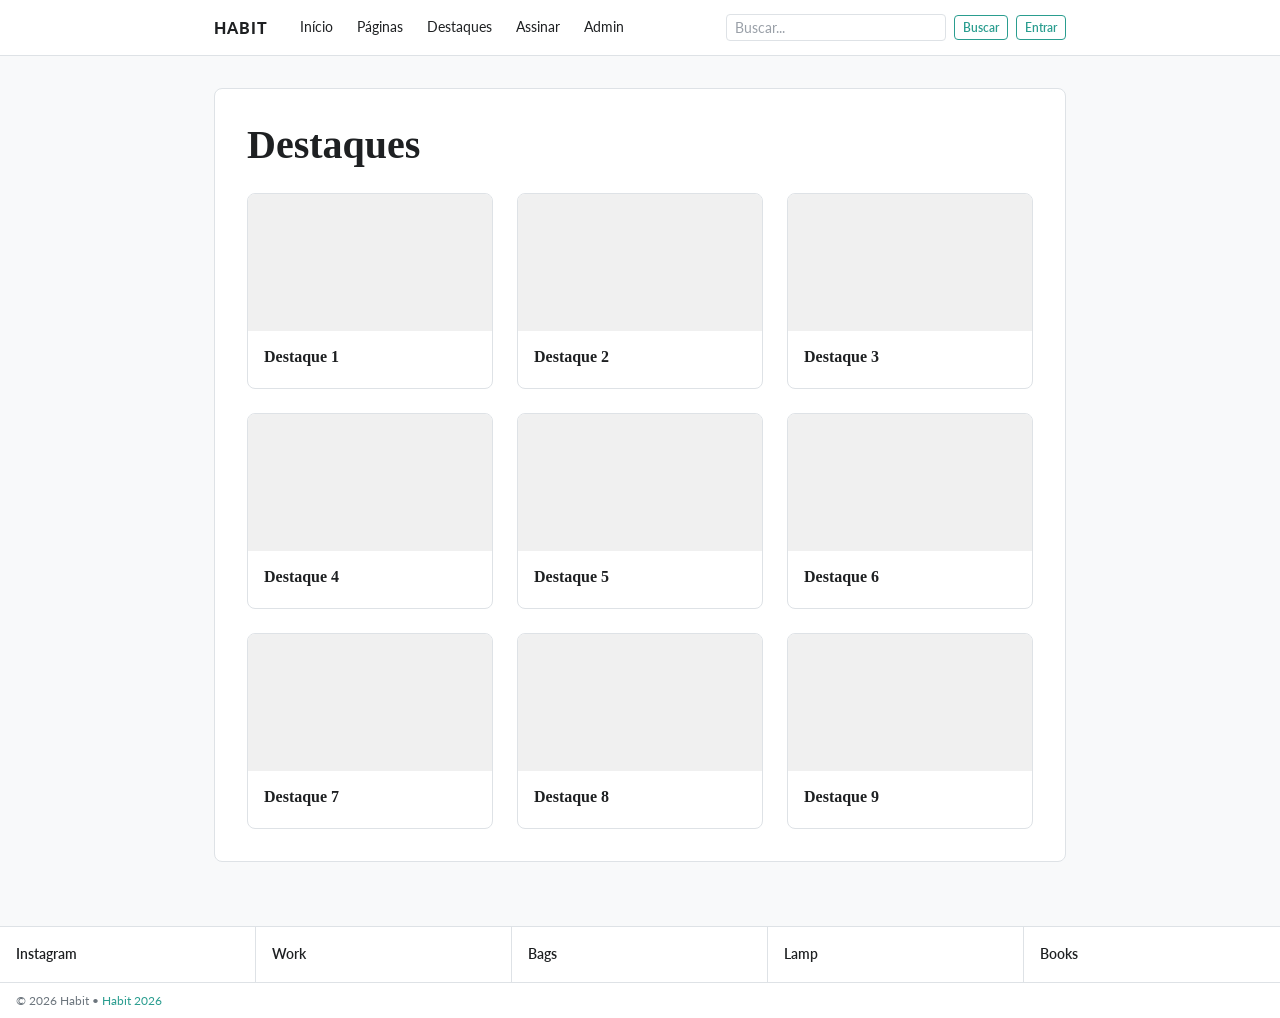
<file: destaques.html>
<!DOCTYPE html>
<html lang="pt-BR">
<head>
  <meta charset="UTF-8" />
  <meta name="viewport" content="width=device-width, initial-scale=1.0" />
  <title>HABIT – Destaques</title>
  <link rel="stylesheet" href="css/styles.css" />
  <link rel="preconnect" href="https://fonts.googleapis.com" />
  <link rel="preconnect" href="https://fonts.gstatic.com" crossorigin />
  <link href="https://fonts.googleapis.com/css2?family=Lato:wght@400;700;900&display=swap" rel="stylesheet" />
</head>
<body>

  <!-- ===================== HEADER ===================== -->
  <header class="site-header" role="banner">
    <div class="wrapper">
      <a href="index.html" class="site-logo" aria-label="HABIT – Página inicial">HABIT</a>
      <nav class="site-nav" aria-label="Navegação principal">
        <a href="index.html">Início</a>
        <a href="destaques.html">Páginas</a>
        <a href="destaques.html" aria-current="page">Destaques</a>
        <a href="assinar.html">Assinar</a>
        <a href="admin-categorias.html" class="nav-admin">Admin</a>
      </nav>
      <div class="header-search">
        <label for="busca-header" class="sr-only">Buscar</label>
        <input
          type="search"
          id="busca-header"
          name="q"
          placeholder="Buscar..."
          aria-label="Campo de busca"
        />
        <a href="busca.html" class="btn btn-outline btn-sm">Buscar</a>
        <a href="entrar.html" class="btn btn-outline btn-sm">Entrar</a>
      </div>
    </div>
  </header>

  <!-- ===================== CONTEÚDO PRINCIPAL ===================== -->
  <main id="conteudo-principal">
    <div class="wrapper">
      <div class="content-card">

        <h1 class="mb-lg">Destaques</h1>

        <section aria-label="Lista de destaques">
          <div class="post-grid">

            <article class="post-card">
              <div class="post-card__thumb" role="img" aria-label="Imagem do destaque 1"></div>
              <div class="post-card__body">
                <h2 class="post-card__title">
                  <a href="#" style="color:var(--color-text);text-decoration:none;">Destaque 1</a>
                </h2>
              </div>
            </article>

            <article class="post-card">
              <div class="post-card__thumb" role="img" aria-label="Imagem do destaque 2"></div>
              <div class="post-card__body">
                <h2 class="post-card__title">
                  <a href="#" style="color:var(--color-text);text-decoration:none;">Destaque 2</a>
                </h2>
              </div>
            </article>

            <article class="post-card">
              <div class="post-card__thumb" role="img" aria-label="Imagem do destaque 3"></div>
              <div class="post-card__body">
                <h2 class="post-card__title">
                  <a href="#" style="color:var(--color-text);text-decoration:none;">Destaque 3</a>
                </h2>
              </div>
            </article>

            <article class="post-card">
              <div class="post-card__thumb" role="img" aria-label="Imagem do destaque 4"></div>
              <div class="post-card__body">
                <h2 class="post-card__title">
                  <a href="#" style="color:var(--color-text);text-decoration:none;">Destaque 4</a>
                </h2>
              </div>
            </article>

            <article class="post-card">
              <div class="post-card__thumb" role="img" aria-label="Imagem do destaque 5"></div>
              <div class="post-card__body">
                <h2 class="post-card__title">
                  <a href="#" style="color:var(--color-text);text-decoration:none;">Destaque 5</a>
                </h2>
              </div>
            </article>

            <article class="post-card">
              <div class="post-card__thumb" role="img" aria-label="Imagem do destaque 6"></div>
              <div class="post-card__body">
                <h2 class="post-card__title">
                  <a href="#" style="color:var(--color-text);text-decoration:none;">Destaque 6</a>
                </h2>
              </div>
            </article>

            <article class="post-card">
              <div class="post-card__thumb" role="img" aria-label="Imagem do destaque 7"></div>
              <div class="post-card__body">
                <h2 class="post-card__title">
                  <a href="#" style="color:var(--color-text);text-decoration:none;">Destaque 7</a>
                </h2>
              </div>
            </article>

            <article class="post-card">
              <div class="post-card__thumb" role="img" aria-label="Imagem do destaque 8"></div>
              <div class="post-card__body">
                <h2 class="post-card__title">
                  <a href="#" style="color:var(--color-text);text-decoration:none;">Destaque 8</a>
                </h2>
              </div>
            </article>

            <article class="post-card">
              <div class="post-card__thumb" role="img" aria-label="Imagem do destaque 9"></div>
              <div class="post-card__body">
                <h2 class="post-card__title">
                  <a href="#" style="color:var(--color-text);text-decoration:none;">Destaque 9</a>
                </h2>
              </div>
            </article>

          </div><!-- /post-grid -->
        </section>

      </div><!-- /content-card -->
    </div><!-- /wrapper -->
  </main>

  <!-- ===================== FOOTER ===================== -->
  <footer class="site-footer" role="contentinfo">
    <nav class="footer-links" aria-label="Links do rodapé">
      <a href="#">Instagram</a>
      <a href="#">Work</a>
      <a href="#">Bags</a>
      <a href="#">Lamp</a>
      <a href="#">Books</a>
    </nav>
    <p class="footer-copy">© 2026 Habit • <a href="#">Habit 2026</a></p>
  </footer>

</body>
</html>
</file>
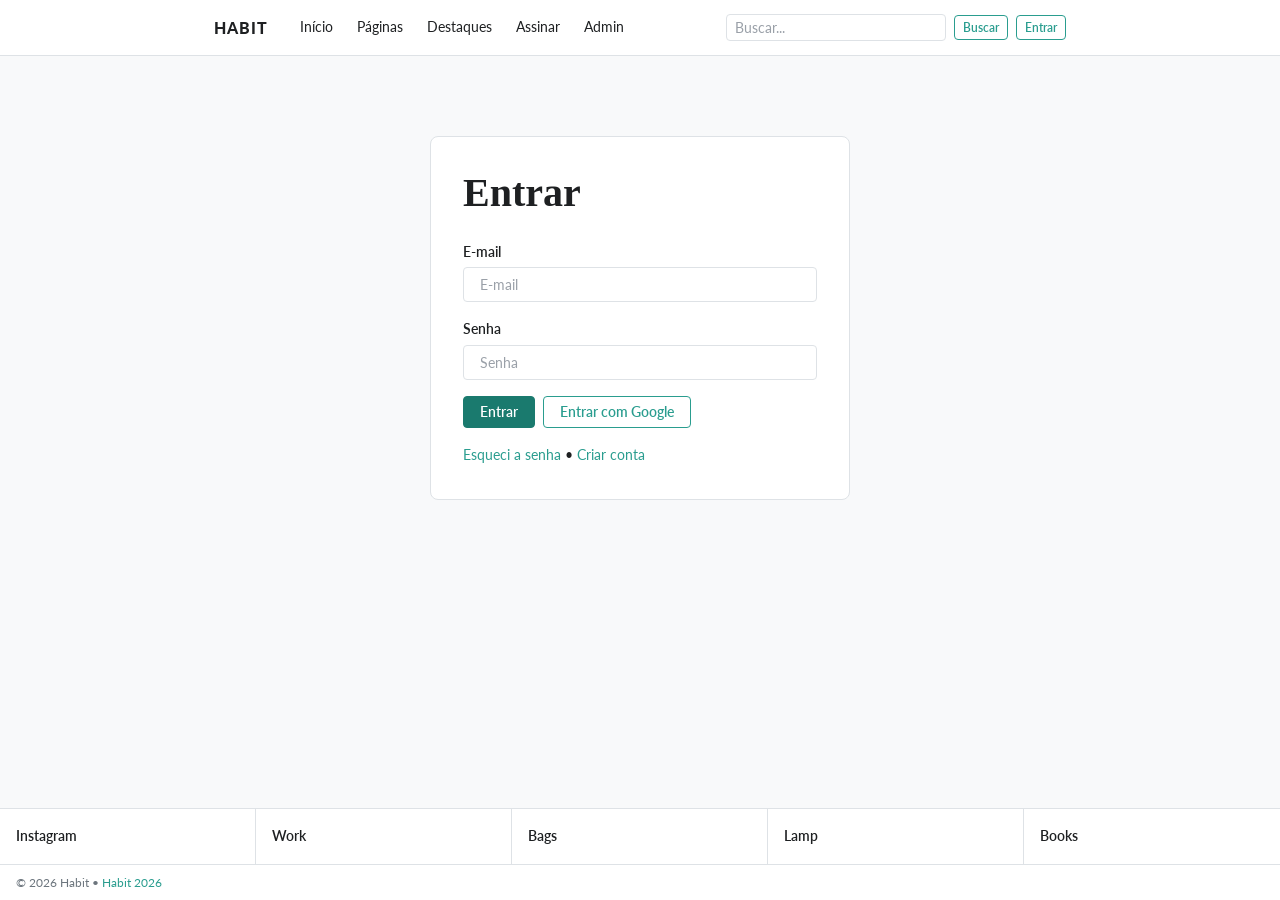
<file: entrar.html>
<!DOCTYPE html>
<html lang="pt-BR">
<head>
  <meta charset="UTF-8" />
  <meta name="viewport" content="width=device-width, initial-scale=1.0" />
  <title>HABIT – Entrar</title>
  <link rel="stylesheet" href="css/styles.css" />
  <link rel="preconnect" href="https://fonts.googleapis.com" />
  <link rel="preconnect" href="https://fonts.gstatic.com" crossorigin />
  <link href="https://fonts.googleapis.com/css2?family=Lato:wght@400;700;900&display=swap" rel="stylesheet" />
</head>
<body>

  <!-- ===================== HEADER ===================== -->
  <header class="site-header" role="banner">
    <div class="wrapper">
      <a href="index.html" class="site-logo" aria-label="HABIT – Página inicial">HABIT</a>
      <nav class="site-nav" aria-label="Navegação principal">
        <a href="index.html">Início</a>
        <a href="destaques.html">Páginas</a>
        <a href="destaques.html">Destaques</a>
        <a href="assinar.html">Assinar</a>
        <a href="admin-categorias.html" class="nav-admin">Admin</a>
      </nav>
      <div class="header-search">
        <label for="busca-header" class="sr-only">Buscar</label>
        <input
          type="search"
          id="busca-header"
          name="q"
          placeholder="Buscar..."
          aria-label="Campo de busca"
        />
        <a href="busca.html" class="btn btn-outline btn-sm">Buscar</a>
        <a href="entrar.html" class="btn btn-outline btn-sm" aria-current="page">Entrar</a>
      </div>
    </div>
  </header>

  <!-- ===================== LOGIN ===================== -->
  <main id="conteudo-principal">
    <div class="wrapper">
      <div style="display:flex;justify-content:center;padding:var(--space-2xl) 0 var(--space-xl);">
        <div style="background:var(--color-bg-white);border:1px solid var(--color-border);border-radius:var(--radius-md);padding:var(--space-xl);width:100%;max-width:420px;">

          <h1 class="mb-lg">Entrar</h1>

          <div role="form" aria-label="Formulário de login">
            <div class="field">
              <label for="login-email">E-mail</label>
              <input
                type="email"
                id="login-email"
                name="email"
                placeholder="E-mail"
                autocomplete="email"
                required
                aria-required="true"
              />
            </div>

            <div class="field">
              <label for="login-senha">Senha</label>
              <input
                type="password"
                id="login-senha"
                name="senha"
                placeholder="Senha"
                autocomplete="current-password"
                required
                aria-required="true"
              />
            </div>

            <div class="flex gap-sm mb-md">
              <a href="perfil.html" class="btn btn-primary" style="text-decoration: none; display: inline-block;">Entrar</a>
              <button type="button" class="btn btn-outline">Entrar com Google</button>
            </div>

            <p class="text-sm">
              <a href="#">Esqueci a senha</a>
              •
              <a href="cadastro.html">Criar conta</a>
            </p>
          </div>

        </div>
      </div>
    </div>
  </main>

  <!-- ===================== FOOTER ===================== -->
  <footer class="site-footer" role="contentinfo">
    <nav class="footer-links" aria-label="Links do rodapé">
      <a href="#">Instagram</a>
      <a href="#">Work</a>
      <a href="#">Bags</a>
      <a href="#">Lamp</a>
      <a href="#">Books</a>
    </nav>
    <p class="footer-copy">© 2026 Habit • <a href="#">Habit 2026</a></p>
  </footer>

</body>
</html>
</file>
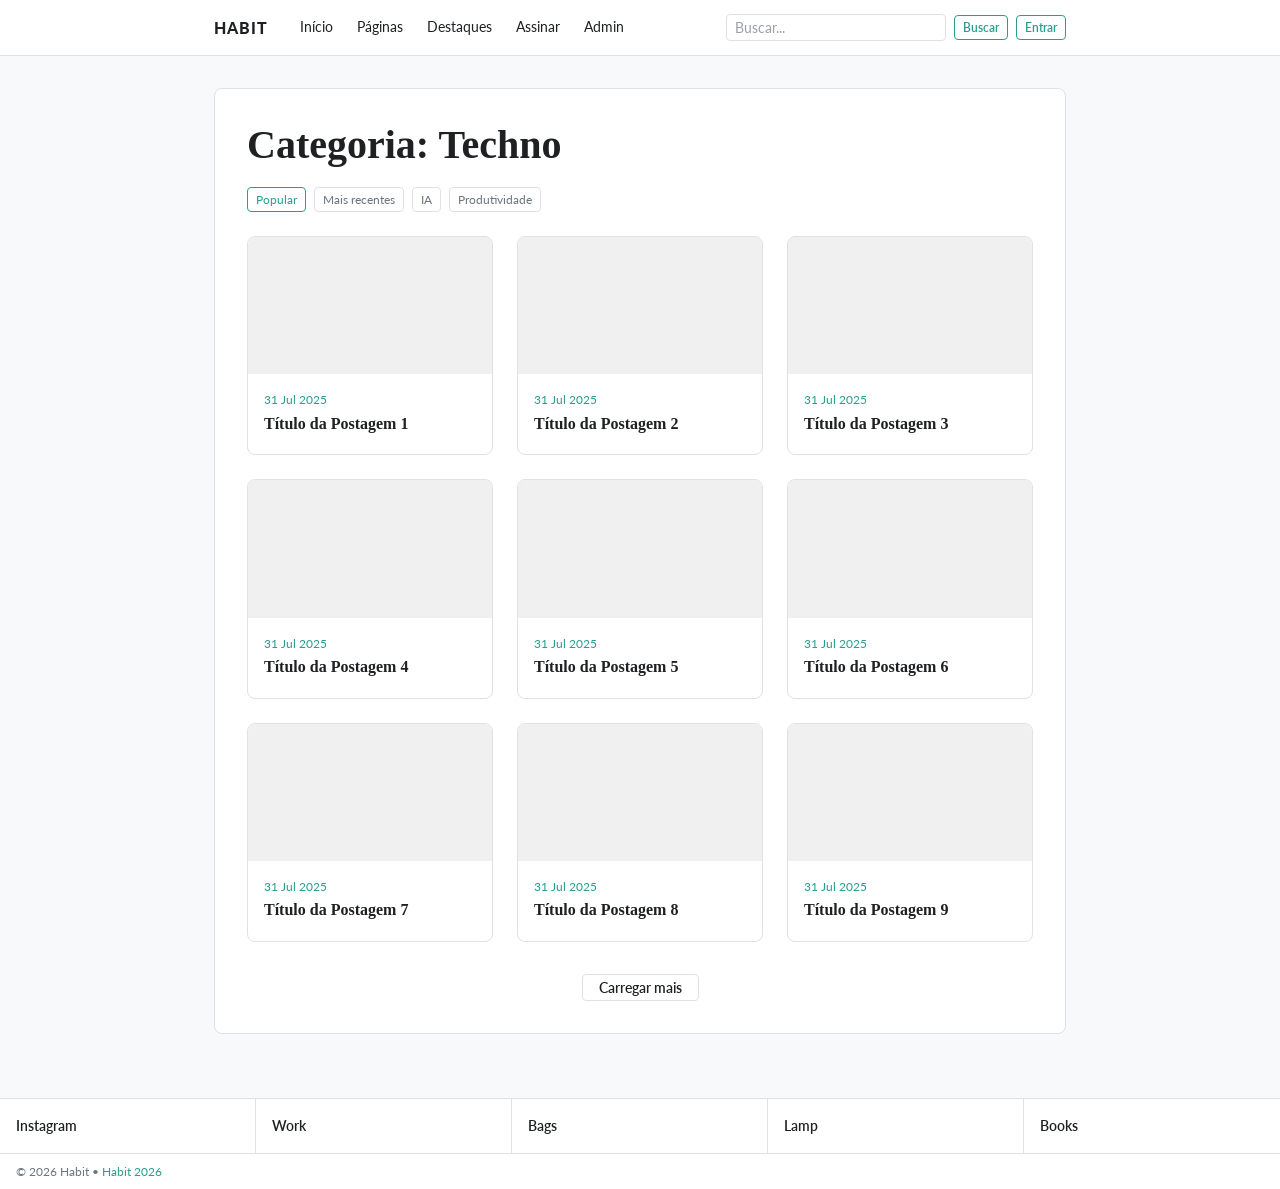
<file: listagem.html>
<!DOCTYPE html>
<html lang="pt-BR">
<head>
  <meta charset="UTF-8" />
  <meta name="viewport" content="width=device-width, initial-scale=1.0" />
  <title>HABIT – Categoria: Techno</title>
  <link rel="stylesheet" href="css/styles.css" />
  <link rel="preconnect" href="https://fonts.googleapis.com" />
  <link rel="preconnect" href="https://fonts.gstatic.com" crossorigin />
  <link href="https://fonts.googleapis.com/css2?family=Lato:wght@400;700;900&display=swap" rel="stylesheet" />
</head>
<body>

  <!-- ===================== HEADER ===================== -->
  <header class="site-header" role="banner">
    <div class="wrapper">
      <a href="index.html" class="site-logo" aria-label="HABIT – Página inicial">HABIT</a>
      <nav class="site-nav" aria-label="Navegação principal">
        <a href="index.html">Início</a>
        <a href="destaques.html">Páginas</a>
        <a href="destaques.html">Destaques</a>
        <a href="assinar.html">Assinar</a>
        <a href="admin-categorias.html" class="nav-admin">Admin</a>
      </nav>
      <div class="header-search">
        <label for="busca-header" class="sr-only">Buscar</label>
        <input
          type="search"
          id="busca-header"
          name="q"
          placeholder="Buscar..."
          aria-label="Campo de busca"
        />
        <a href="busca.html" class="btn btn-outline btn-sm">Buscar</a>
        <a href="entrar.html" class="btn btn-outline btn-sm">Entrar</a>
      </div>
    </div>
  </header>

  <!-- ===================== CONTEÚDO PRINCIPAL ===================== -->
  <main id="conteudo-principal">
    <div class="wrapper">
      <div class="content-card">

        <!-- Cabeçalho da categoria -->
        <h1 class="mb-md">Categoria: Techno</h1>

        <!-- Filtros / sub-tags -->
        <nav aria-label="Filtrar postagens por sub-categoria" class="mb-lg">
          <ul style="display:flex;gap:var(--space-sm);flex-wrap:wrap;list-style:none;">
            <li><a href="#" class="tag active" aria-current="true">Popular</a></li>
            <li><a href="#" class="tag">Mais recentes</a></li>
            <li><a href="#" class="tag">IA</a></li>
            <li><a href="#" class="tag">Produtividade</a></li>
          </ul>
        </nav>

        <!-- Grid de postagens -->
        <section aria-label="Postagens da categoria Techno">
          <div class="post-grid">

            <!-- Post 1 -->
            <article class="post-card">
              <div class="post-card__thumb" role="img" aria-label="Imagem do post Título da Postagem 1"></div>
              <div class="post-card__body">
                <p class="post-card__meta">31 Jul 2025</p>
                <h2 class="post-card__title">
                  <a href="#" style="color:var(--color-text);text-decoration:none;">Título da Postagem 1</a>
                </h2>
              </div>
            </article>

            <!-- Post 2 -->
            <article class="post-card">
              <div class="post-card__thumb" role="img" aria-label="Imagem do post Título da Postagem 2"></div>
              <div class="post-card__body">
                <p class="post-card__meta">31 Jul 2025</p>
                <h2 class="post-card__title">
                  <a href="#" style="color:var(--color-text);text-decoration:none;">Título da Postagem 2</a>
                </h2>
              </div>
            </article>

            <!-- Post 3 -->
            <article class="post-card">
              <div class="post-card__thumb" role="img" aria-label="Imagem do post Título da Postagem 3"></div>
              <div class="post-card__body">
                <p class="post-card__meta">31 Jul 2025</p>
                <h2 class="post-card__title">
                  <a href="#" style="color:var(--color-text);text-decoration:none;">Título da Postagem 3</a>
                </h2>
              </div>
            </article>

            <!-- Post 4 -->
            <article class="post-card">
              <div class="post-card__thumb" role="img" aria-label="Imagem do post Título da Postagem 4"></div>
              <div class="post-card__body">
                <p class="post-card__meta">31 Jul 2025</p>
                <h2 class="post-card__title">
                  <a href="#" style="color:var(--color-text);text-decoration:none;">Título da Postagem 4</a>
                </h2>
              </div>
            </article>

            <!-- Post 5 -->
            <article class="post-card">
              <div class="post-card__thumb" role="img" aria-label="Imagem do post Título da Postagem 5"></div>
              <div class="post-card__body">
                <p class="post-card__meta">31 Jul 2025</p>
                <h2 class="post-card__title">
                  <a href="#" style="color:var(--color-text);text-decoration:none;">Título da Postagem 5</a>
                </h2>
              </div>
            </article>

            <!-- Post 6 -->
            <article class="post-card">
              <div class="post-card__thumb" role="img" aria-label="Imagem do post Título da Postagem 6"></div>
              <div class="post-card__body">
                <p class="post-card__meta">31 Jul 2025</p>
                <h2 class="post-card__title">
                  <a href="#" style="color:var(--color-text);text-decoration:none;">Título da Postagem 6</a>
                </h2>
              </div>
            </article>

            <!-- Post 7 -->
            <article class="post-card">
              <div class="post-card__thumb" role="img" aria-label="Imagem do post Título da Postagem 7"></div>
              <div class="post-card__body">
                <p class="post-card__meta">31 Jul 2025</p>
                <h2 class="post-card__title">
                  <a href="#" style="color:var(--color-text);text-decoration:none;">Título da Postagem 7</a>
                </h2>
              </div>
            </article>

            <!-- Post 8 -->
            <article class="post-card">
              <div class="post-card__thumb" role="img" aria-label="Imagem do post Título da Postagem 8"></div>
              <div class="post-card__body">
                <p class="post-card__meta">31 Jul 2025</p>
                <h2 class="post-card__title">
                  <a href="#" style="color:var(--color-text);text-decoration:none;">Título da Postagem 8</a>
                </h2>
              </div>
            </article>

            <!-- Post 9 -->
            <article class="post-card">
              <div class="post-card__thumb" role="img" aria-label="Imagem do post Título da Postagem 9"></div>
              <div class="post-card__body">
                <p class="post-card__meta">31 Jul 2025</p>
                <h2 class="post-card__title">
                  <a href="#" style="color:var(--color-text);text-decoration:none;">Título da Postagem 9</a>
                </h2>
              </div>
            </article>

          </div><!-- /post-grid -->
        </section>

        <!-- Botão carregar mais -->
        <div style="display:flex;justify-content:center;margin-top:var(--space-xl);">
          <button type="button" class="btn btn-ghost">Carregar mais</button>
        </div>

      </div><!-- /content-card -->
    </div><!-- /wrapper -->
  </main>

  <!-- ===================== FOOTER ===================== -->
  <footer class="site-footer" role="contentinfo">
    <nav class="footer-links" aria-label="Links do rodapé">
      <a href="#">Instagram</a>
      <a href="#">Work</a>
      <a href="#">Bags</a>
      <a href="#">Lamp</a>
      <a href="#">Books</a>
    </nav>
    <p class="footer-copy">© 2026 Habit • <a href="#">Habit 2026</a></p>
  </footer>

</body>
</html>
</file>
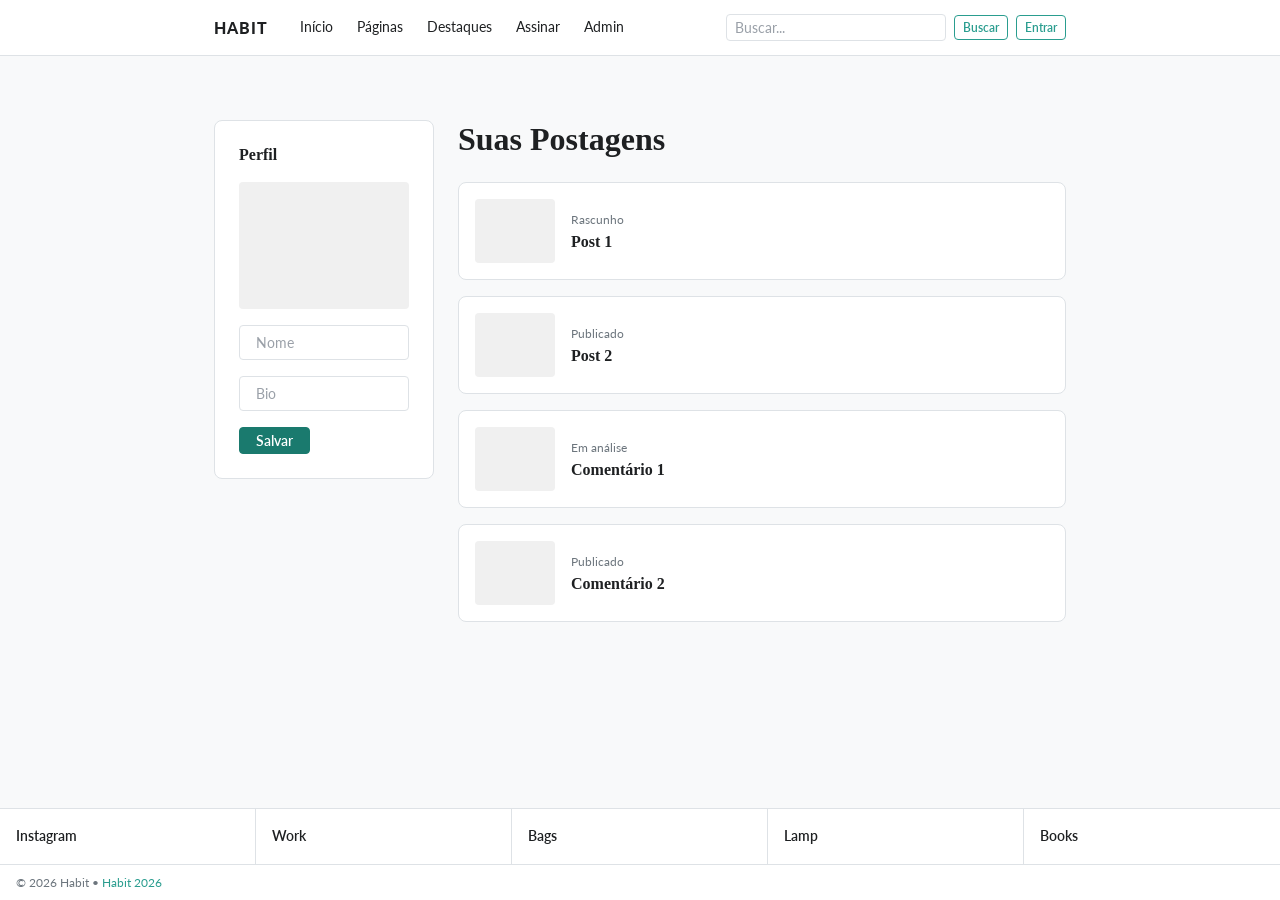
<file: perfil.html>
<!DOCTYPE html>
<html lang="pt-BR">
<head>
  <meta charset="UTF-8" />
  <meta name="viewport" content="width=device-width, initial-scale=1.0" />
  <title>HABIT – Perfil</title>
  <link rel="stylesheet" href="css/styles.css" />
  <link rel="preconnect" href="https://fonts.googleapis.com" />
  <link rel="preconnect" href="https://fonts.gstatic.com" crossorigin />
  <link href="https://fonts.googleapis.com/css2?family=Lato:wght@400;700;900&display=swap" rel="stylesheet" />
</head>
<body>

  <!-- ===================== HEADER ===================== -->
  <header class="site-header" role="banner">
    <div class="wrapper">
      <a href="index.html" class="site-logo" aria-label="HABIT – Página inicial">HABIT</a>
      <nav class="site-nav" aria-label="Navegação principal">
        <a href="index.html">Início</a>
        <a href="destaques.html">Páginas</a>
        <a href="destaques.html">Destaques</a>
        <a href="assinar.html">Assinar</a>
        <a href="admin-categorias.html" class="nav-admin">Admin</a>
      </nav>
      <div class="header-search">
        <label for="busca-header" class="sr-only">Buscar</label>
        <input
          type="search"
          id="busca-header"
          name="q"
          placeholder="Buscar..."
          aria-label="Campo de busca"
        />
        <a href="busca.html" class="btn btn-outline btn-sm">Buscar</a>
        <a href="entrar.html" class="btn btn-outline btn-sm">Entrar</a>
      </div>
    </div>
  </header>

  <!-- ===================== CONTEÚDO PRINCIPAL ===================== -->
  <main id="conteudo-principal">
    <div class="wrapper">
      <div style="display:grid; grid-template-columns:220px 1fr; gap:var(--space-lg); align-items:start; padding:var(--space-xl) 0;">

        <!-- ===== COLUNA ESQUERDA: Perfil ===== -->
        <aside aria-labelledby="perfil-titulo">
          <div style="background:var(--color-bg-white);border:1px solid var(--color-border);border-radius:var(--radius-md);padding:var(--space-lg);">

            <h2 id="perfil-titulo" style="font-size:var(--text-base);font-weight:700;margin-bottom:var(--space-md);">Perfil</h2>

            <!-- Avatar placeholder -->
            <div
              style="background:var(--color-card-bg);border-radius:var(--radius-sm);width:100%;aspect-ratio:4/3;margin-bottom:var(--space-md);"
              role="img"
              aria-label="Foto de perfil do usuário"
            ></div>

            <!-- Formulário de perfil -->
            <div role="form" aria-label="Editar perfil">

              <div class="field">
                <label for="perfil-nome" class="sr-only">Nome</label>
                <input
                  type="text"
                  id="perfil-nome"
                  name="nome"
                  placeholder="Nome"
                  autocomplete="name"
                />
              </div>

              <div class="field">
                <label for="perfil-bio" class="sr-only">Bio</label>
                <input
                  type="text"
                  id="perfil-bio"
                  name="bio"
                  placeholder="Bio"
                />
              </div>

              <button type="button" class="btn btn-primary">Salvar</button>

            </div>
          </div>
        </aside>

        <!-- ===== COLUNA DIREITA: Suas Postagens ===== -->
        <section aria-labelledby="postagens-titulo">
          <h1 id="postagens-titulo" style="font-size:var(--text-2xl);margin-bottom:var(--space-lg);">Suas Postagens</h1>

          <div style="display:flex;flex-direction:column;gap:var(--space-md);">

            <!-- Post 1 – Rascunho -->
            <article style="background:var(--color-bg-white);border:1px solid var(--color-border);border-radius:var(--radius-md);display:flex;gap:var(--space-md);padding:var(--space-md);align-items:center;">
              <div
                style="background:var(--color-card-bg);width:80px;height:64px;border-radius:var(--radius-sm);flex-shrink:0;"
                role="img"
                aria-label="Imagem do Post 1"
              ></div>
              <div>
                <p style="font-size:var(--text-xs);color:var(--color-text-muted);margin-bottom:2px;">Rascunho</p>
                <h2 style="font-size:var(--text-base);font-weight:700;">
                  <a href="#" style="color:var(--color-text);text-decoration:none;">Post 1</a>
                </h2>
              </div>
            </article>

            <!-- Post 2 – Publicado -->
            <article style="background:var(--color-bg-white);border:1px solid var(--color-border);border-radius:var(--radius-md);display:flex;gap:var(--space-md);padding:var(--space-md);align-items:center;">
              <div
                style="background:var(--color-card-bg);width:80px;height:64px;border-radius:var(--radius-sm);flex-shrink:0;"
                role="img"
                aria-label="Imagem do Post 2"
              ></div>
              <div>
                <p style="font-size:var(--text-xs);color:var(--color-text-muted);margin-bottom:2px;">Publicado</p>
                <h2 style="font-size:var(--text-base);font-weight:700;">
                  <a href="#" style="color:var(--color-text);text-decoration:none;">Post 2</a>
                </h2>
              </div>
            </article>

            <!-- Comentário 1 – Em análise -->
            <article style="background:var(--color-bg-white);border:1px solid var(--color-border);border-radius:var(--radius-md);display:flex;gap:var(--space-md);padding:var(--space-md);align-items:center;">
              <div
                style="background:var(--color-card-bg);width:80px;height:64px;border-radius:var(--radius-sm);flex-shrink:0;"
                role="img"
                aria-label="Imagem do Comentário 1"
              ></div>
              <div>
                <p style="font-size:var(--text-xs);color:var(--color-text-muted);margin-bottom:2px;">Em análise</p>
                <h2 style="font-size:var(--text-base);font-weight:700;">
                  <a href="#" style="color:var(--color-text);text-decoration:none;">Comentário 1</a>
                </h2>
              </div>
            </article>

            <!-- Comentário 2 – Publicado -->
            <article style="background:var(--color-bg-white);border:1px solid var(--color-border);border-radius:var(--radius-md);display:flex;gap:var(--space-md);padding:var(--space-md);align-items:center;">
              <div
                style="background:var(--color-card-bg);width:80px;height:64px;border-radius:var(--radius-sm);flex-shrink:0;"
                role="img"
                aria-label="Imagem do Comentário 2"
              ></div>
              <div>
                <p style="font-size:var(--text-xs);color:var(--color-text-muted);margin-bottom:2px;">Publicado</p>
                <h2 style="font-size:var(--text-base);font-weight:700;">
                  <a href="#" style="color:var(--color-text);text-decoration:none;">Comentário 2</a>
                </h2>
              </div>
            </article>

          </div>
        </section>

      </div>
    </div>
  </main>

  <!-- ===================== FOOTER ===================== -->
  <footer class="site-footer" role="contentinfo">
    <nav class="footer-links" aria-label="Links do rodapé">
      <a href="#">Instagram</a>
      <a href="#">Work</a>
      <a href="#">Bags</a>
      <a href="#">Lamp</a>
      <a href="#">Books</a>
    </nav>
    <p class="footer-copy">© 2026 Habit • <a href="#">Habit 2026</a></p>
  </footer>

  <!-- Responsividade extra para o layout de perfil -->
  <style>
    @media (max-width: 640px) {
      main .wrapper > div {
        grid-template-columns: 1fr !important;
      }
    }
  </style>

</body>
</html>
</file>
<file: css/styles.css>
/* ----------------------------------------------------------
   1. VARIÁVEIS CSS (:root)
   ---------------------------------------------------------- */
:root {
  /* Cores */
  --color-primary:       #1a7a6e;   /* teal escuro – botões primários */
  --color-primary-hover: #155f56;
  --color-secondary:     #2a9d8f;   /* teal médio */
  --color-accent:        #1e2022;   /* quase preto – links Admin / tags */
  --color-accent-hover:  #155f56;   /* hover para links Admin */

  --color-text:          #1e2022;   /* quase preto */
  --color-text-muted:    #6c757d;   /* cinza médio */
  --color-text-light:    #9aa0a8;

  --color-bg:            #f8f9fa;
  --color-bg-white:      #ffffff;
  --color-border:        #dee2e6;
  --color-card-bg:       #f0f0f0;   /* placeholder cinza claro */

  /* Tipografia */
  --font-sans:   'Lato', 'Helvetica Neue', Arial, sans-serif;
  --font-display:'Georgia', 'Times New Roman', serif; /* títulos marcantes */

  --text-xs:   0.75rem;    /* 12px */
  --text-sm:   0.875rem;   /* 14px */
  --text-base: 1rem;       /* 16px */
  --text-lg:   1.25rem;    /* 20px */
  --text-xl:   1.5rem;     /* 24px */
  --text-2xl:  2rem;       /* 32px */
  --text-3xl:  2.5rem;     /* 40px */

  /* Espaçamentos (tokens) */
  --space-xs:  0.25rem;   /* 4px  */
  --space-sm:  0.5rem;    /* 8px  */
  --space-md:  1rem;      /* 16px */
  --space-lg:  1.5rem;    /* 24px */
  --space-xl:  2rem;      /* 32px */
  --space-2xl: 3rem;      /* 48px */

  /* Bordas / sombras */
  --radius-sm:  4px;
  --radius-md:  8px;
  --radius-lg:  12px;
  --shadow-sm:  0 1px 3px rgba(0,0,0,0.08);
  --shadow-md:  0 4px 12px rgba(0,0,0,0.10);

  /* Layout */
  --container-max: 900px;
  --header-height: 56px;
}

/* ----------------------------------------------------------
   2. RESET & BASE
   ---------------------------------------------------------- */
*, *::before, *::after {
  box-sizing: border-box;
  margin: 0;
  padding: 0;
}

html {
  font-size: 16px;
  scroll-behavior: smooth;
}

body {
  font-family: var(--font-sans);
  font-size: var(--text-base);
  color: var(--color-text);
  background-color: var(--color-bg);
  line-height: 1.6;
  min-height: 100vh;
  display: flex;
  flex-direction: column;
}

img {
  max-width: 100%;
  height: auto;
  display: block;
}

a {
  color: var(--color-secondary);
  text-decoration: none;
}
a:hover,
a:focus {
  text-decoration: underline;
  color: var(--color-primary);
}
a:focus-visible {
  outline: 3px solid var(--color-secondary);
  outline-offset: 2px;
  border-radius: var(--radius-sm);
}

ul { list-style: none; }

/* ----------------------------------------------------------
   3. TIPOGRAFIA
   ---------------------------------------------------------- */
h1 { font-size: var(--text-3xl); font-family: var(--font-display); font-weight: 700; line-height: 1.2; }
h2 { font-size: var(--text-2xl); font-family: var(--font-display); font-weight: 700; line-height: 1.3; }
h3 { font-size: var(--text-xl);  font-weight: 700; line-height: 1.4; }
h4 { font-size: var(--text-lg);  font-weight: 600; }

small { font-size: var(--text-xs); }

/* ----------------------------------------------------------
   4. LAYOUT GERAL
   ---------------------------------------------------------- */
.wrapper {
  width: 100%;
  max-width: var(--container-max);
  margin: 0 auto;
  padding: 0 var(--space-md);
}

main {
  flex: 1;
  padding: var(--space-xl) 0;
}

/* Cartão de conteúdo (área branca centralizada) */
.content-card {
  background: var(--color-bg-white);
  border: 1px solid var(--color-border);
  border-radius: var(--radius-md);
  padding: var(--space-xl);
  margin-bottom: var(--space-xl);
}

/* ----------------------------------------------------------
   5. HEADER / NAV
   ---------------------------------------------------------- */
.site-header {
  background: var(--color-bg-white);
  border-bottom: 1px solid var(--color-border);
  height: var(--header-height);
  position: sticky;
  top: 0;
  z-index: 100;
}

.site-header .wrapper {
  display: flex;
  align-items: center;
  gap: var(--space-xl);
  height: 100%;
}

.site-logo {
  font-size: var(--text-base);
  font-weight: 900;
  color: var(--color-text);
  text-transform: uppercase;
  letter-spacing: 1px;
  text-decoration: none;
  flex-shrink: 0;
}
.site-logo:hover { text-decoration: none; color: var(--color-text); }

.site-nav {
  display: flex;
  align-items: center;
  gap: var(--space-lg);
  flex: 1;
}

.site-nav a {
  font-size: var(--text-sm);
  color: var(--color-text);
  text-decoration: none;
  white-space: nowrap;
}
.site-nav a:hover { color: var(--color-primary); text-decoration: none; }
.site-nav a.nav-admin { color: var(--color-accent); }
.site-nav a.nav-admin:hover { color: var(--color-accent-hover); }

/* Busca no header */
.header-search {
  display: flex;
  align-items: center;
  gap: var(--space-sm);
  margin-left: auto;
}

.header-search input[type="search"] {
  border: 1px solid var(--color-border);
  border-radius: var(--radius-sm);
  padding: var(--space-xs) var(--space-sm);
  font-size: var(--text-sm);
  width: 160px;
  background: var(--color-bg-white);
}
.header-search input[type="search"]:focus {
  outline: 3px solid var(--color-secondary);
  outline-offset: 1px;
}

/* ----------------------------------------------------------
   6. BOTÕES
   ---------------------------------------------------------- */
.btn {
  display: inline-flex;
  align-items: center;
  justify-content: center;
  gap: var(--space-xs);
  padding: var(--space-xs) var(--space-md);
  font-size: var(--text-sm);
  font-family: var(--font-sans);
  font-weight: 600;
  border-radius: var(--radius-sm);
  border: 1px solid transparent;
  cursor: pointer;
  transition: background 0.15s, color 0.15s, border-color 0.15s, box-shadow 0.15s;
  text-decoration: none;
  white-space: nowrap;
}
.btn:focus-visible {
  outline: 3px solid var(--color-secondary);
  outline-offset: 2px;
}

/* Primário (teal sólido) */
.btn-primary {
  background: var(--color-primary);
  color: #fff;
  border-color: var(--color-primary);
}
.btn-primary:hover { background: var(--color-primary-hover); border-color: var(--color-primary-hover); color: #fff; text-decoration: none; }
.btn-primary:active { opacity: 0.9; }

/* Secundário (contorno teal) */
.btn-outline {
  background: transparent;
  color: var(--color-secondary);
  border-color: var(--color-secondary);
}
.btn-outline:hover { background: var(--color-secondary); color: #fff; text-decoration: none; }

/* Ghost (apenas contorno cinza) */
.btn-ghost {
  background: transparent;
  color: var(--color-text);
  border-color: var(--color-border);
}
.btn-ghost:hover { background: var(--color-bg); text-decoration: none; }

/* Danger (contorno coral) */
.btn-danger {
  background: transparent;
  color: var(--color-accent);
  border-color: var(--color-accent);
}
.btn-danger:hover { background: var(--color-accent); color: #fff; text-decoration: none; }

/* Tamanho pequeno */
.btn-sm {
  padding: 2px var(--space-sm);
  font-size: var(--text-xs);
}

/* Desabilitado */
.btn:disabled,
.btn[aria-disabled="true"] {
  opacity: 0.5;
  cursor: not-allowed;
  pointer-events: none;
}

/* ----------------------------------------------------------
   7. INPUTS / FORMULÁRIOS
   ---------------------------------------------------------- */
.field {
  display: flex;
  flex-direction: column;
  gap: var(--space-xs);
  margin-bottom: var(--space-md);
}

.field label {
  font-size: var(--text-sm);
  font-weight: 600;
  color: var(--color-text);
}

.input,
input[type="text"],
input[type="email"],
input[type="password"],
input[type="search"],
textarea,
select {
  width: 100%;
  padding: var(--space-sm) var(--space-md);
  font-family: var(--font-sans);
  font-size: var(--text-sm);
  color: var(--color-text);
  background: var(--color-bg-white);
  border: 1px solid var(--color-border);
  border-radius: var(--radius-sm);
  transition: border-color 0.15s, box-shadow 0.15s;
}
.input:focus,
input[type="text"]:focus,
input[type="email"]:focus,
input[type="password"]:focus,
input[type="search"]:focus,
textarea:focus,
select:focus {
  outline: none;
  border-color: var(--color-secondary);
  box-shadow: 0 0 0 3px rgba(42,157,143,0.15);
}
.input::placeholder,
input::placeholder,
textarea::placeholder {
  color: var(--color-text-light);
}

textarea {
  resize: vertical;
  min-height: 140px;
}

/* Checkbox acessível */
.checkbox-group {
  display: flex;
  align-items: flex-start;
  gap: var(--space-sm);
  margin-bottom: var(--space-md);
}
.checkbox-group input[type="checkbox"] {
  width: 16px;
  height: 16px;
  accent-color: var(--color-primary);
  flex-shrink: 0;
  margin-top: 2px;
}
.checkbox-group label {
  font-size: var(--text-sm);
  color: var(--color-text);
  cursor: pointer;
}

/* ----------------------------------------------------------
   8. CARDS DE POSTAGEM (grid/listagem)
   ---------------------------------------------------------- */
.post-grid {
  display: grid;
  grid-template-columns: 1fr;
  gap: var(--space-lg);
}

.post-card {
  background: var(--color-bg-white);
  border: 1px solid var(--color-border);
  border-radius: var(--radius-md);
  overflow: hidden;
  display: flex;
  flex-direction: column;
  transition: box-shadow 0.2s;
}
.post-card:hover { box-shadow: var(--shadow-md); }
.post-card:focus-within { box-shadow: 0 0 0 3px rgba(42,157,143,0.3); }

.post-card__thumb {
  background: var(--color-card-bg);
  width: 100%;
  aspect-ratio: 16/9;
}

.post-card__body {
  padding: var(--space-md);
  display: flex;
  flex-direction: column;
  flex: 1;
}

.post-card__meta {
  font-size: var(--text-xs);
  color: var(--color-secondary);
  margin-bottom: var(--space-xs);
}

.post-card__title {
  font-size: var(--text-base);
  font-weight: 700;
  color: var(--color-text);
  margin-bottom: var(--space-xs);
  line-height: 1.3;
}

.post-card__read {
  font-size: var(--text-xs);
  color: var(--color-text-muted);
}

/* Resultado de busca (horizontal) */
.search-result {
  display: flex;
  gap: var(--space-md);
  background: var(--color-bg-white);
  border: 1px solid var(--color-border);
  border-radius: var(--radius-md);
  padding: var(--space-md);
  margin-bottom: var(--space-md);
  align-items: flex-start;
  transition: box-shadow 0.2s;
}
.search-result:hover { box-shadow: var(--shadow-sm); }

.search-result__thumb {
  background: var(--color-card-bg);
  width: 72px;
  height: 56px;
  border-radius: var(--radius-sm);
  flex-shrink: 0;
}
.search-result__title {
  font-size: var(--text-sm);
  font-weight: 700;
  color: var(--color-text);
  margin-bottom: 2px;
}
.search-result__meta {
  font-size: var(--text-xs);
  color: var(--color-text-muted);
}

/* ----------------------------------------------------------
   9. TAGS / PILLS
   ---------------------------------------------------------- */
.tag {
  display: inline-block;
  padding: 2px var(--space-sm);
  border: 1px solid var(--color-border);
  border-radius: var(--radius-sm);
  font-size: var(--text-xs);
  color: var(--color-text-muted);
  background: var(--color-bg-white);
  cursor: pointer;
  transition: border-color 0.15s, color 0.15s;
}
.tag:hover, .tag.active {
  border-color: var(--color-secondary);
  color: var(--color-secondary);
}

/* ----------------------------------------------------------
   10. FOOTER
   ---------------------------------------------------------- */
.site-footer {
  border-top: 1px solid var(--color-border);
  background: var(--color-bg-white);
  margin-top: auto;
}

.footer-links {
  display: grid;
  grid-template-columns: repeat(5, 1fr);
  border-bottom: 1px solid var(--color-border);
}

.footer-links a {
  display: block;
  padding: var(--space-md);
  font-size: var(--text-sm);
  font-weight: 600;
  color: var(--color-text);
  border-right: 1px solid var(--color-border);
  text-decoration: none;
}
.footer-links a:last-child { border-right: none; }
.footer-links a:hover { color: var(--color-primary); text-decoration: none; }
.footer-links a:focus-visible {
  outline: 3px solid var(--color-secondary);
  outline-offset: -3px;
}

.footer-copy {
  padding: var(--space-sm) var(--space-md);
  font-size: var(--text-xs);
  color: var(--color-text-muted);
}

/* ----------------------------------------------------------
   11. PAINEL ADMIN – layout com sidebar
   ---------------------------------------------------------- */
.admin-layout {
  display: grid;
  grid-template-columns: 220px 1fr;
  gap: var(--space-lg);
  align-items: start;
}

.admin-sidebar {
  background: var(--color-bg-white);
  border: 1px solid var(--color-border);
  border-radius: var(--radius-md);
  padding: var(--space-lg);
}

.admin-sidebar h2 {
  font-size: var(--text-base);
  font-weight: 700;
  margin-bottom: var(--space-md);
}

.admin-sidebar ul {
  display: flex;
  flex-direction: column;
  gap: var(--space-xs);
}

.admin-sidebar ul li a {
  font-size: var(--text-sm);
  color: var(--color-text);
  text-decoration: none;
}
.admin-sidebar ul li a:hover { color: var(--color-primary); text-decoration: underline; }
.admin-sidebar ul li a:focus-visible {
  outline: 3px solid var(--color-secondary);
  outline-offset: 2px;
}

.admin-content {
  display: flex;
  flex-direction: column;
  gap: var(--space-lg);
}

/* Stats bar */
.stats-bar {
  display: grid;
  grid-template-columns: repeat(4, 1fr);
  background: var(--color-bg-white);
  border: 1px solid var(--color-border);
  border-radius: var(--radius-md);
  overflow: hidden;
}

.stat-item {
  padding: var(--space-md);
  text-align: center;
  border-right: 1px solid var(--color-border);
}
.stat-item:last-child { border-right: none; }

.stat-item__label {
  font-size: var(--text-xs);
  color: var(--color-text-muted);
  margin-bottom: var(--space-xs);
}
.stat-item__value {
  font-size: var(--text-xl);
  font-weight: 800;
  color: var(--color-text);
}

/* Painel de conteúdo admin */
.admin-panel {
  background: var(--color-bg-white);
  border: 1px solid var(--color-border);
  border-radius: var(--radius-md);
  padding: var(--space-lg);
}

.admin-panel h2 {
  font-size: var(--text-lg);
  margin-bottom: var(--space-md);
}

/* Tabela admin */
.admin-table {
  width: 100%;
  border-collapse: collapse;
}
.admin-table th {
  text-align: left;
  font-size: var(--text-sm);
  font-weight: 700;
  color: var(--color-text);
  padding: var(--space-sm) var(--space-sm);
  border-bottom: 2px solid var(--color-border);
}
.admin-table td {
  font-size: var(--text-sm);
  padding: var(--space-sm) var(--space-sm);
  border-bottom: 1px solid var(--color-border);
  color: var(--color-text);
  vertical-align: middle;
}
.admin-table tr:last-child td { border-bottom: none; }
.admin-table tr:hover td { background: var(--color-bg); }

.action-group {
  display: flex;
  gap: var(--space-xs);
  justify-content: flex-end;
}

/* Search inside admin */
.admin-search {
  margin-bottom: var(--space-md);
}
.admin-search input {
  width: 100%;
}

/* ----------------------------------------------------------
   12. UTILITÁRIOS
   ---------------------------------------------------------- */
.sr-only {
  position: absolute;
  width: 1px;
  height: 1px;
  padding: 0;
  margin: -1px;
  overflow: hidden;
  clip: rect(0,0,0,0);
  white-space: nowrap;
  border-width: 0;
}

.text-muted  { color: var(--color-text-muted); }
.text-sm     { font-size: var(--text-sm); }
.text-xs     { font-size: var(--text-xs); }
.fw-bold     { font-weight: 700; }
.mb-sm       { margin-bottom: var(--space-sm); }
.mb-md       { margin-bottom: var(--space-md); }
.mb-lg       { margin-bottom: var(--space-lg); }
.mt-md       { margin-top: var(--space-md); }
.flex        { display: flex; }
.flex-center { display: flex; align-items: center; justify-content: center; }
.gap-sm      { gap: var(--space-sm); }
.gap-md      { gap: var(--space-md); }

/* ----------------------------------------------------------
   13. RESPONSIVIDADE (mobile-first)
   ---------------------------------------------------------- */

/* Base ≤ 420px: tudo em coluna única (já definido acima) */

/* --- Celulares médios/grandes: 481px ------------------------ */
@media (min-width: 481px) {
  .post-grid {
    grid-template-columns: repeat(2, 1fr);
  }

  .footer-links {
    grid-template-columns: repeat(5, 1fr);
  }
}

/* --- Tablets: 768px ---------------------------------------- */
@media (min-width: 768px) {
  .post-grid {
    grid-template-columns: repeat(2, 1fr);
  }

  .admin-layout {
    grid-template-columns: 200px 1fr;
  }

  .header-search input[type="search"] {
    width: 200px;
  }

  .stats-bar {
    grid-template-columns: repeat(4, 1fr);
  }
}

/* --- Notebooks / Desktops: 1024px -------------------------- */
@media (min-width: 1024px) {
  .post-grid {
    grid-template-columns: repeat(3, 1fr);
  }

  .wrapper {
    padding: 0 var(--space-lg);
  }

  .admin-layout {
    grid-template-columns: 220px 1fr;
  }

  .header-search input[type="search"] {
    width: 220px;
  }
}

/* --- Monitores grandes: 1440px ----------------------------- */
@media (min-width: 1440px) {
  :root {
    --container-max: 960px;
  }
}

/* Mobile: colapsar nav e admin sidebar */
@media (max-width: 767px) {
  .site-nav {
    display: none; /* Em produção seria um menu hamburguer */
  }

  .admin-layout {
    grid-template-columns: 1fr;
  }

  .stats-bar {
    grid-template-columns: repeat(2, 1fr);
  }
  .stat-item:nth-child(2) { border-right: none; }

  .footer-links {
    grid-template-columns: repeat(2, 1fr);
  }
  .footer-links a:nth-child(2) { border-right: none; }
  .footer-links a:nth-child(4) { border-right: none; }

  .action-group {
    flex-wrap: wrap;
  }

  .admin-table th:nth-child(2),
  .admin-table td:nth-child(2) {
    display: none;
  }
}

@media (max-width: 480px) {
  h1 { font-size: var(--text-2xl); }
  h2 { font-size: var(--text-xl); }

  .content-card { padding: var(--space-md); }

  .post-grid { grid-template-columns: 1fr; }

  .footer-links { grid-template-columns: 1fr; }
  .footer-links a { border-right: none; border-bottom: 1px solid var(--color-border); }
}
</file>
